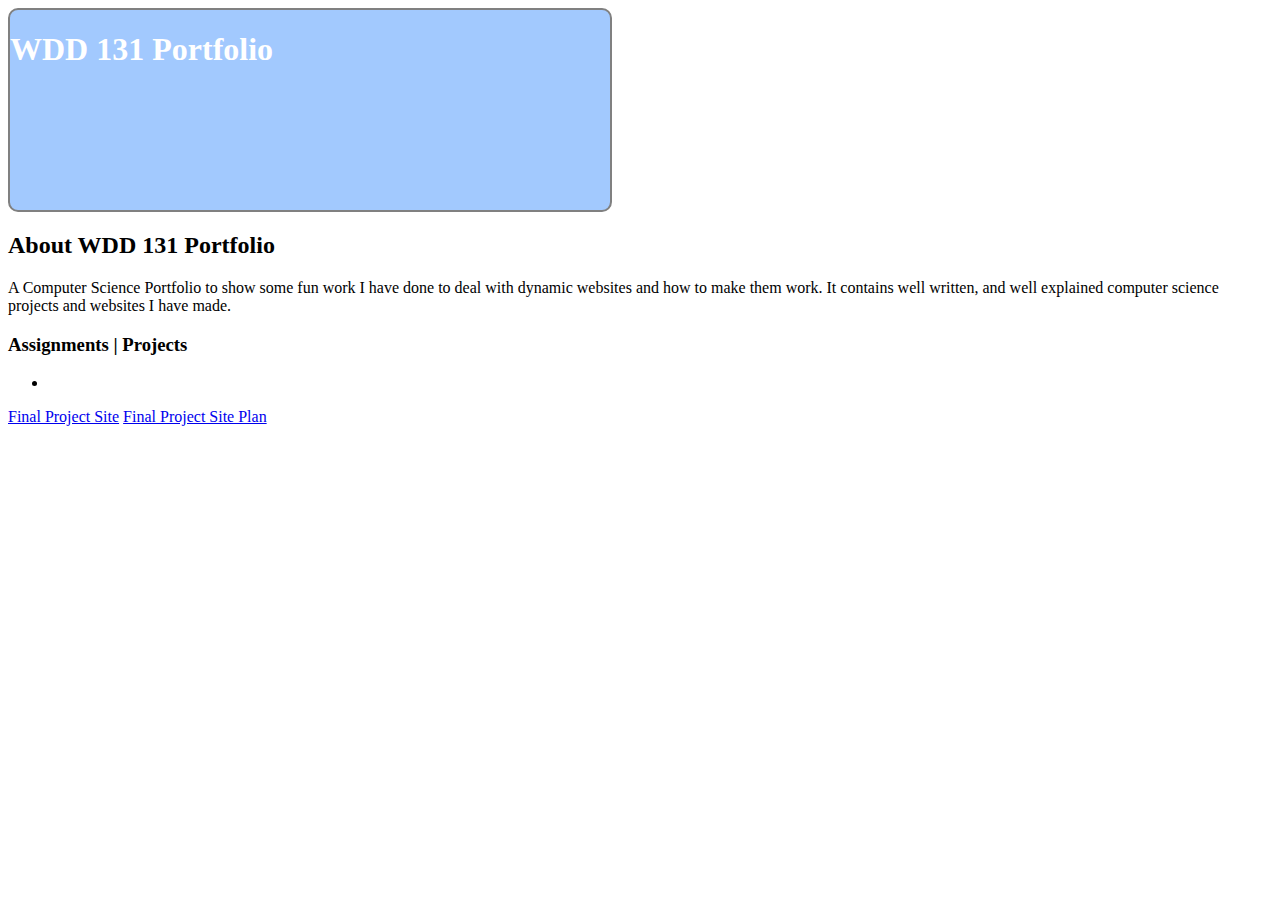
<file: index.html>
<!DOCTYPE html>
<html lang="en">
<head>
    <meta charset="UTF-8">
    <meta name="viewport" content="width=device-width, initial-scale=1.0">
    <title>Web Dynamics Portfolio</title>
    <style>
    .container {
        height: 200px;
        width: 600px;
        background-color: #a2c9fe;
        color: white;
        border-radius: 10px;
        border: 2px solid gray;
    }
    </style>
</head>
<body>
    <div class="container">
        <header>
            <h1>WDD 131 Portfolio</h1>
        </header>
    </div>

        <h2>About WDD 131 Portfolio</h2>
        <p>A Computer Science Portfolio to show some fun work I have done to deal with 
            dynamic websites and how to make them work. It contains well written,
            and well explained computer science projects and websites I have made.
        </p>
    <main>
        <h3>Assignments | Projects</h3>
        <ul>
            
            <li a=""></li>
        </ul>
        <p>    <a href="https://jarom-bradshaw.github.io/wdd-131-dynamic-web/final-project/">Final Project Site</a>
            <a href="https://jarom-bradshaw.github.io/wdd-131-dynamic-web/final-project/site-plan.html">Final Project Site Plan</a></p>
    </main>
</body>
</html>
</file>
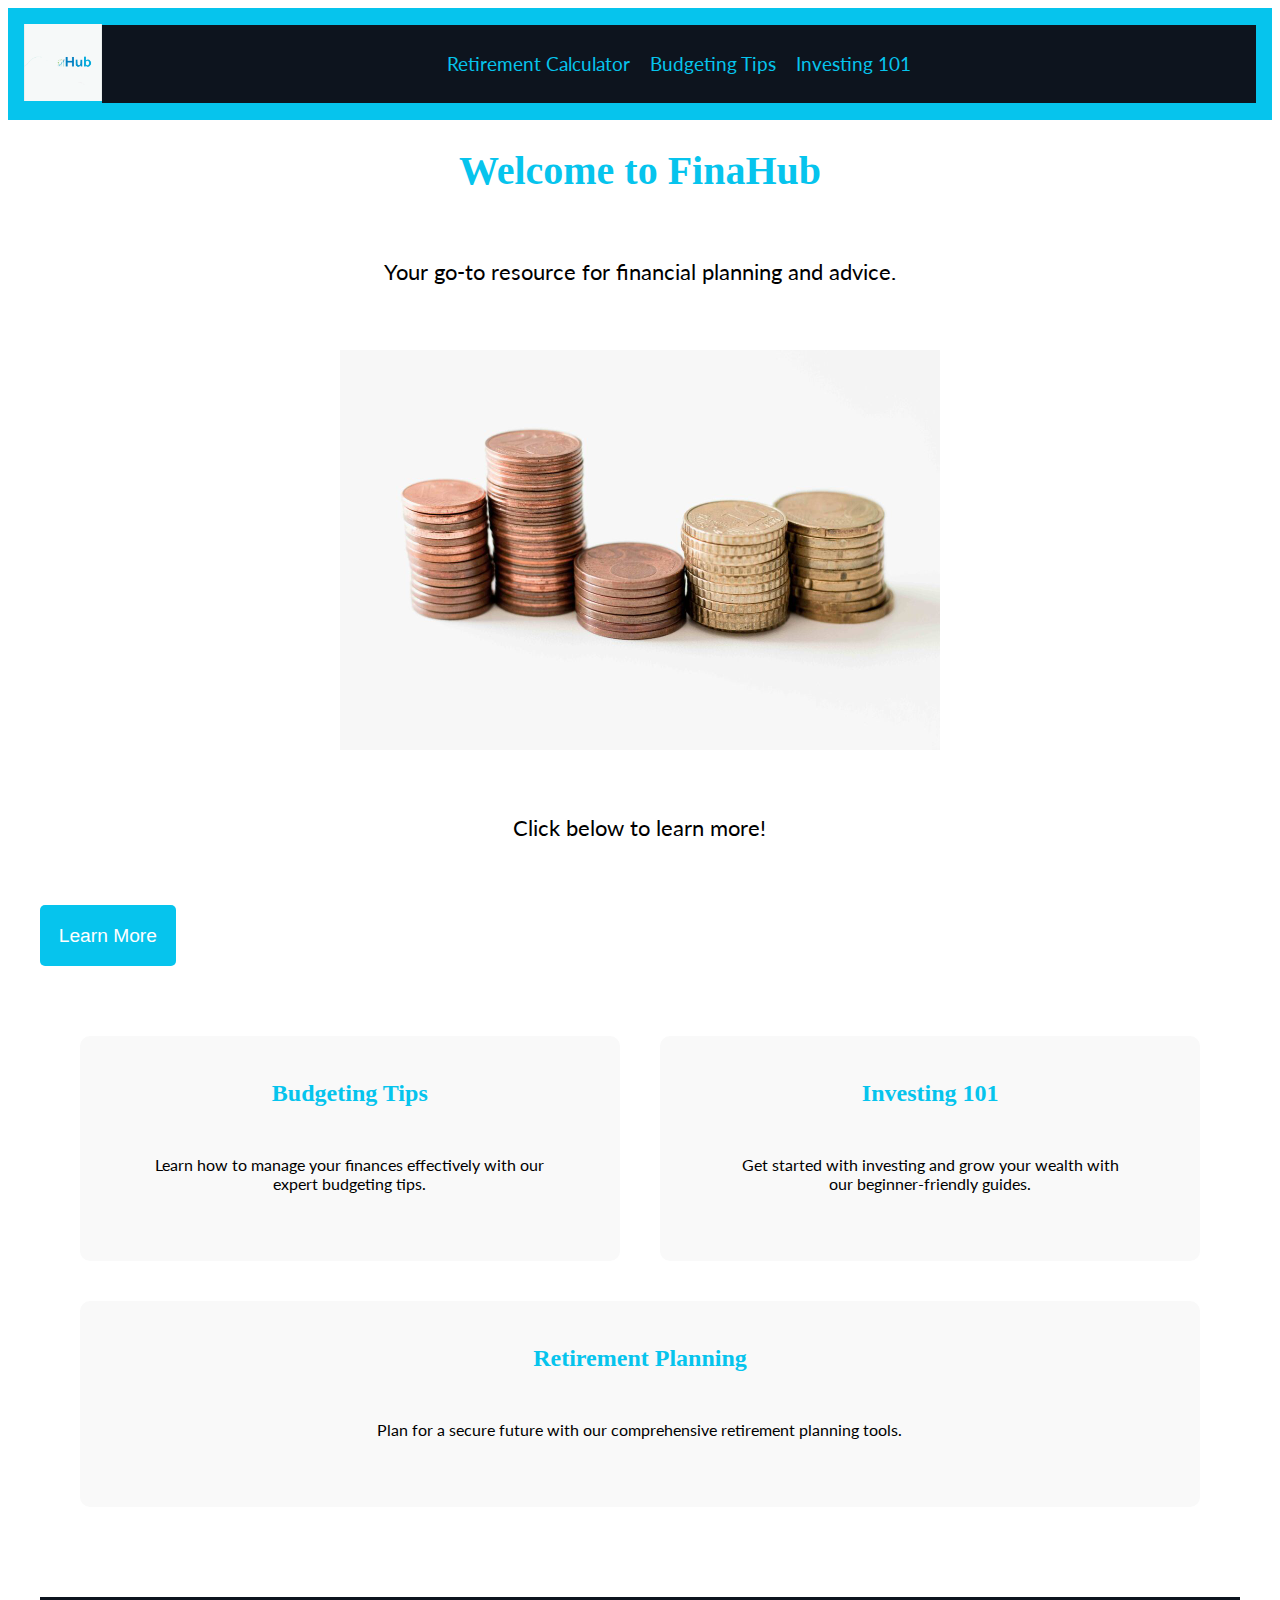
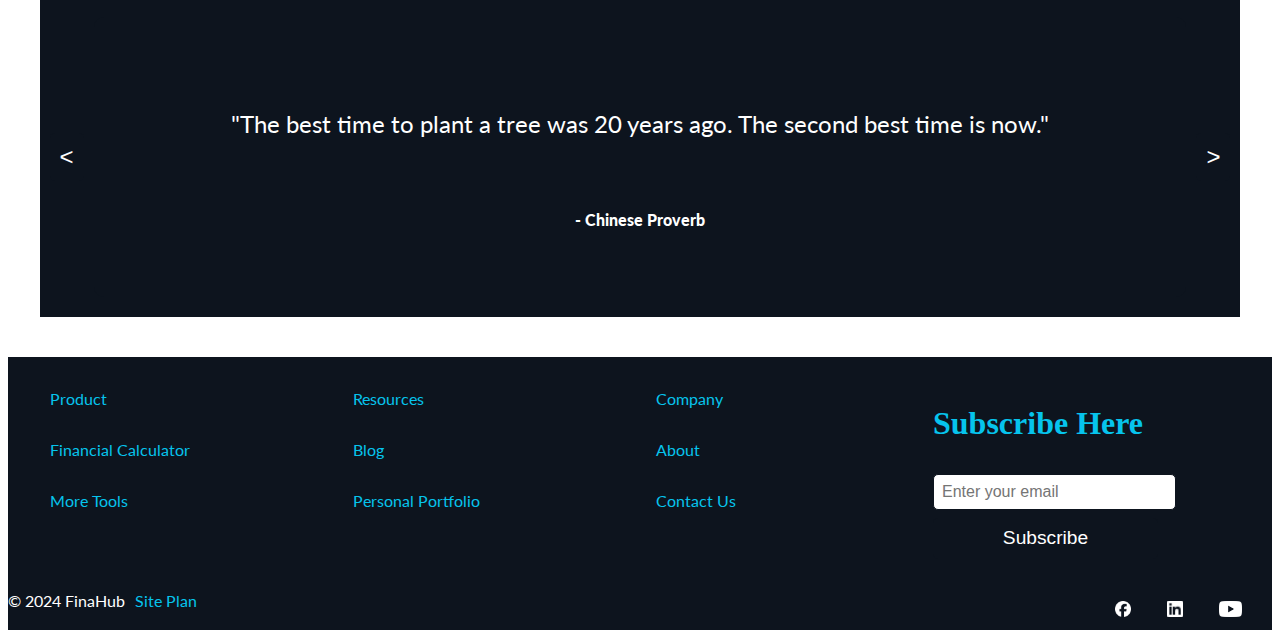
<file: final-project/index.html>
<!DOCTYPE html>
<html lang="en">

<head>
    <meta charset="UTF-8">
    <meta name="viewport" content="width=device-width, initial-scale=1.0">
    <title>FinaHub Home</title>
    <link rel="stylesheet" href="styles/style.css">
    <script src="main.js" defer></script>
</head>

<body>
    <header>
        <div class="header-img-container">
            <img src="images/fina-hub-logo-1.png" alt="Logo Image">
        </div>
        <nav>
            <a href="retirement-calculator.html">Retirement Calculator</a>
            <a href="budgeting-tips.html">Budgeting Tips</a>
            <a href="investing-101.html">Investing 101</a>
        </nav>
    </header>
    <main>
        <h1>Welcome to FinaHub</h1>
        <p>Your go-to resource for financial planning and advice.</p>
        <img src="images/pennys.jpg" alt="pennys">
        <p>Click below to learn more!</p>
        <button class="cta-button"><a href="#">Learn More</a></button>
        </div>
        <div class="features">
            <div class="feature">

                <h3><a href="budgeting-tips.html">Budgeting Tips</a></h3>
                <p>Learn how to manage your finances effectively with our expert budgeting tips.</p>
            </div>
            <div class="feature">
                <h3><a href="investing-101.html">Investing 101</a></h3>
                <p>Get started with investing and grow your wealth with our beginner-friendly guides.</p>
            </div>
            <div class="feature">
                <h3><a href="retirement-calculator.html">Retirement Planning</a></h3>
                <p>Plan for a secure future with our comprehensive retirement planning tools.</p>
            </div>
        </div>
        <div class="quote-section">
            <!-- <img src="images/fina-hub-logo-1.png" alt="Logo Image" class="quote-logo"> This looks really bad so I am changing it from the wireframe. -->
            <div class="quote-container">
                <button class="nav-button left-button">&lt;</button>
                <div class="quote-content">
                    <div class="quote active">
                        <p class="quote-text">"The best time to plant a tree was 20 years ago. The second best time
                            is
                            now."</p>
                        <p class="quote-author"><strong>- Chinese Proverb</strong></p>
                    </div>
                    <div class="quote">
                        <p class="quote-text">"An investment in knowledge pays the best interest."</p>
                        <p class="quote-author"><strong>- Benjamin Franklin</strong></p>
                    </div>
                    <div class="quote">
                        <p class="quote-text">"The stock market is filled with individuals who know the price of
                            everything, but the value of nothing."</p>
                        <p class="quote-author"><strong>- Philip Fisher</strong></p>
                    </div>
                    <div class="quote">
                        <p class="quote-text">"Do not save what is left after spending, but spend what is left after
                            saving."</p>
                        <p class="quote-author"><strong>- Warren Buffett</strong></p>
                    </div>
                    <div class="quote">
                        <p class="quote-text">"Wealth consists not in having great possessions, but in having few
                            wants."</p>
                        <p class="quote-author"><strong>- Epictetus</strong></p>
                    </div>
                </div>
                <button class="nav-button right-button">&gt;</button>
            </div>
        </div>
    </main>
    <!-- Note for improvement. Have a thank you message pop up after that. -->
    <footer>
        <div class="footer-top">
            <div class="footer-left">
                <div class="footer-row">
                    <div class="footer-column"><a href="#">Product</a></div>
                    <div class="footer-column"><a href="#">Resources</a></div>
                    <div class="footer-column"><a href="#">Company</a></div>
                </div>
                <div class="footer-row">
                    <div class="footer-column"><a href="#">Financial Calculator</a></div>
                    <div class="footer-column"><a href="#">Blog</a></div>
                    <div class="footer-column"><a href="#">About</a></div>
                </div>
                <div class="footer-row">
                    <div class="footer-column"><a href="#">More Tools</a></div>
                    <div class="footer-column"><a href="../index.html">Personal Portfolio</a></div>
                    <div class="footer-column"><a href="#">Contact Us</a></div>
                </div>
                <!-- <div class="footer-row">
                <div class="footer-left">© 2024 FinaHub<a href="site-plan.html">Site Plan</a></div>
            </div> -->
            </div>
            <div class="footer-right">
                <div class="subscribe-column">
                    <h3>Subscribe Here</h3>
                    <form id="subscribe-form">
                        <input type="email" id="email" name="email" placeholder="Enter your email" required>
                        <button type="submit">Subscribe</button>
                    </form>
                </div>
                <!-- <div class="footer-right">
                <div class="social-links">
                    <a href="#"><img src="images/facebook-logo-white.png" alt="facebook-img"></a>
                    <a href="https://www.linkedin.com/in/jarom-bradshaw/"><img src="images/ln-white-img.png"
                            alt="linkedIn-img"></a>
                    <a href="#"><img src="images/yt-icon-white-img.png" alt="youtube-img"></a>
                </div>
            </div> -->
            </div>
        </div>
        <div class="footer-bottom">
            <div class="footer-row">
                <div class="footer-left">© 2024 FinaHub<a href="site-plan.html">Site Plan</a></div>
            </div>
            <div class="footer-right">
                <div class="social-links">
                    <a href="#"><img src="images/facebook-logo-white.png" alt="facebook-img"></a>
                    <a href="https://www.linkedin.com/in/jarom-bradshaw/"><img src="images/ln-white-img.png"
                            alt="linkedIn-img"></a>
                    <a href="#"><img src="images/yt-icon-white-img.png" alt="youtube-img"></a>
                </div>
            </div>
        </div>
    </footer>
</body>

</html>
</file>
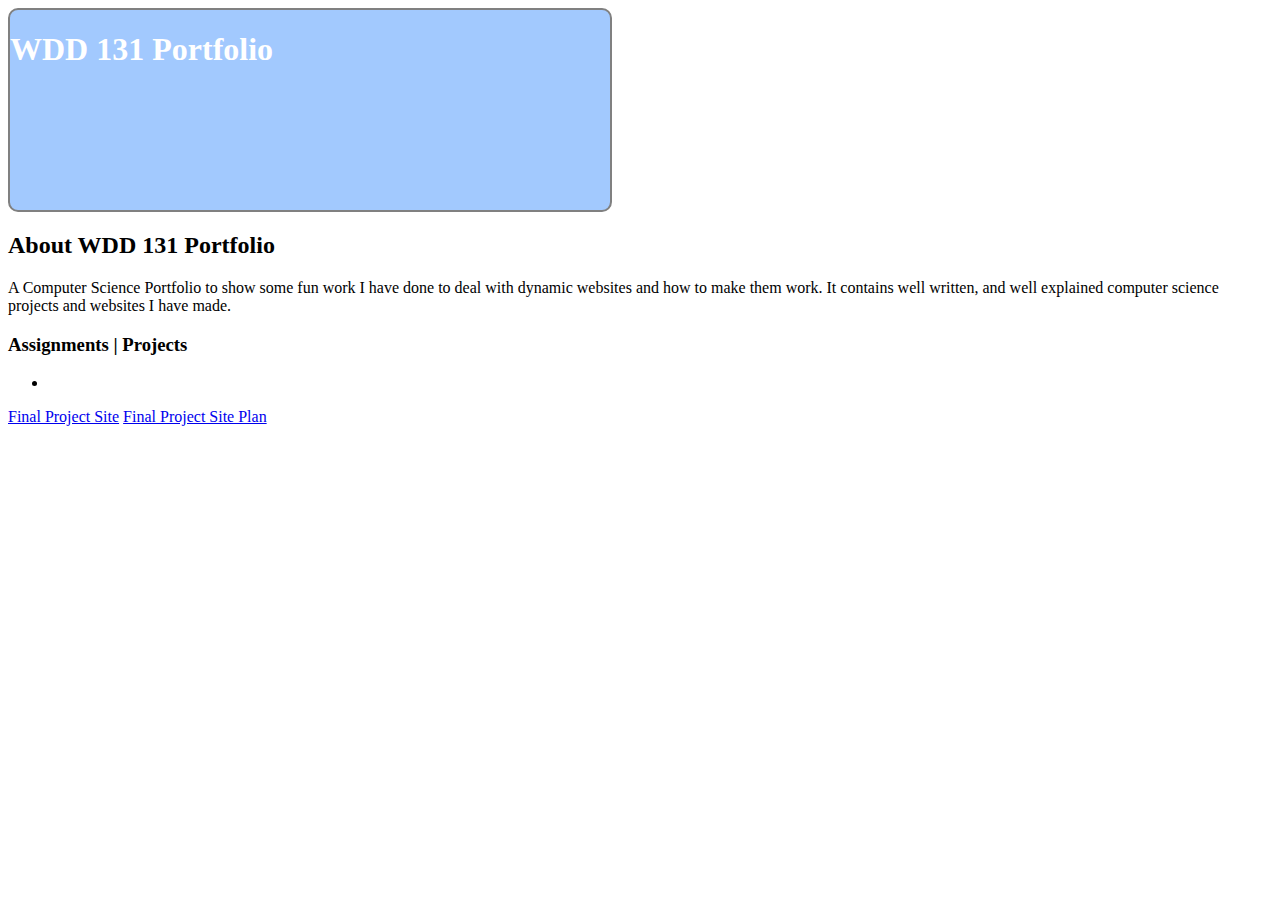
<file: wdd-131/index.html>
<!DOCTYPE html>
<html lang="en">
<head>
    <meta charset="UTF-8">
    <meta name="viewport" content="width=device-width, initial-scale=1.0">
    <title>Web Dynamics Portfolio</title>
    <style>
    .container {
        height: 200px;
        width: 600px;
        background-color: #a2c9fe;
        color: white;
        border-radius: 10px;
        border: 2px solid gray;
    }
    </style>
</head>
<body>
    <div class="container">
        <header>
            <h1>WDD 131 Portfolio</h1>
        </header>
    </div>

        <h2>About WDD 131 Portfolio</h2>
        <p>A Computer Science Portfolio to show some fun work I have done to deal with 
            dynamic websites and how to make them work. It contains well written,
            and well explained computer science projects and websites I have made.
        </p>
    <main>
        <h3>Assignments | Projects</h3>
        <ul>
            
            <li a=""></li>
        </ul>
        <p>    <a href="../final-project/index.html">Final Project Site</a>
            <a href="../final-project/site-plan.html">Final Project Site Plan</a></p>
    </main>
</body>
</html>
</file>
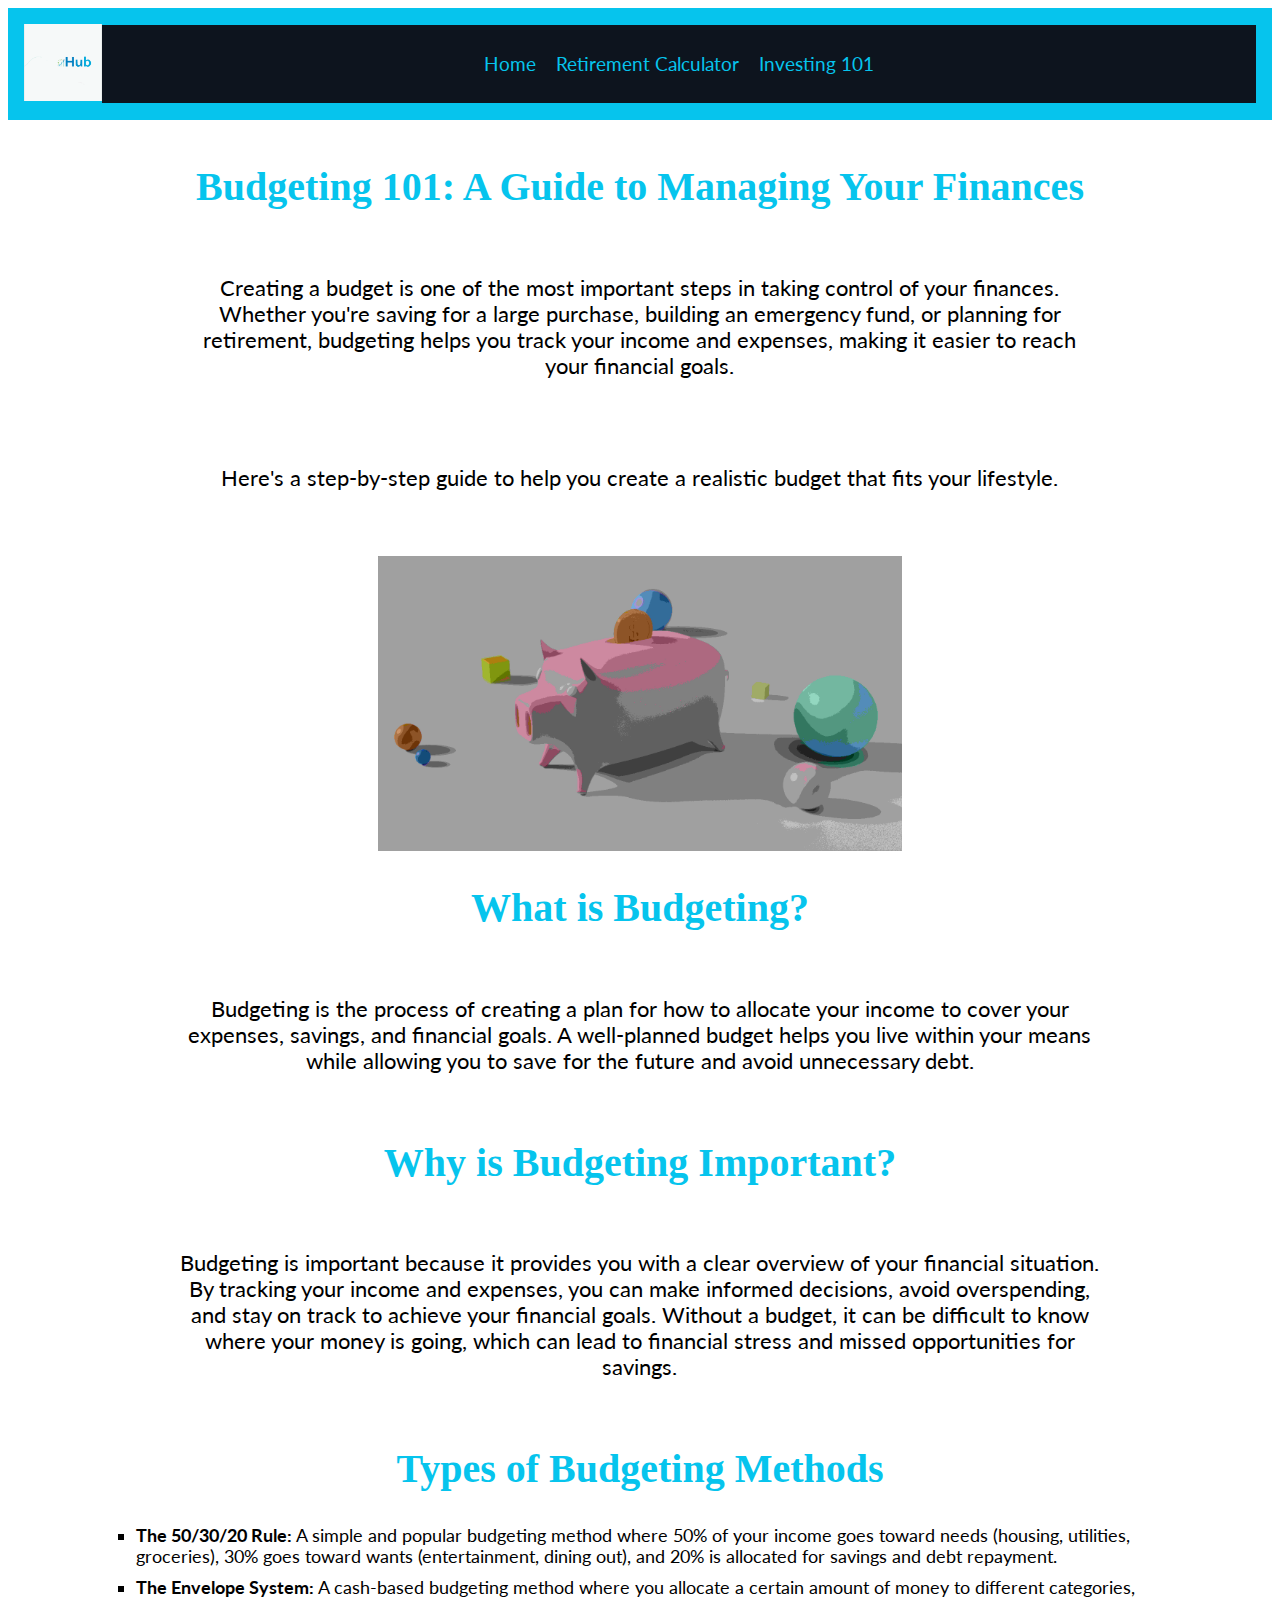
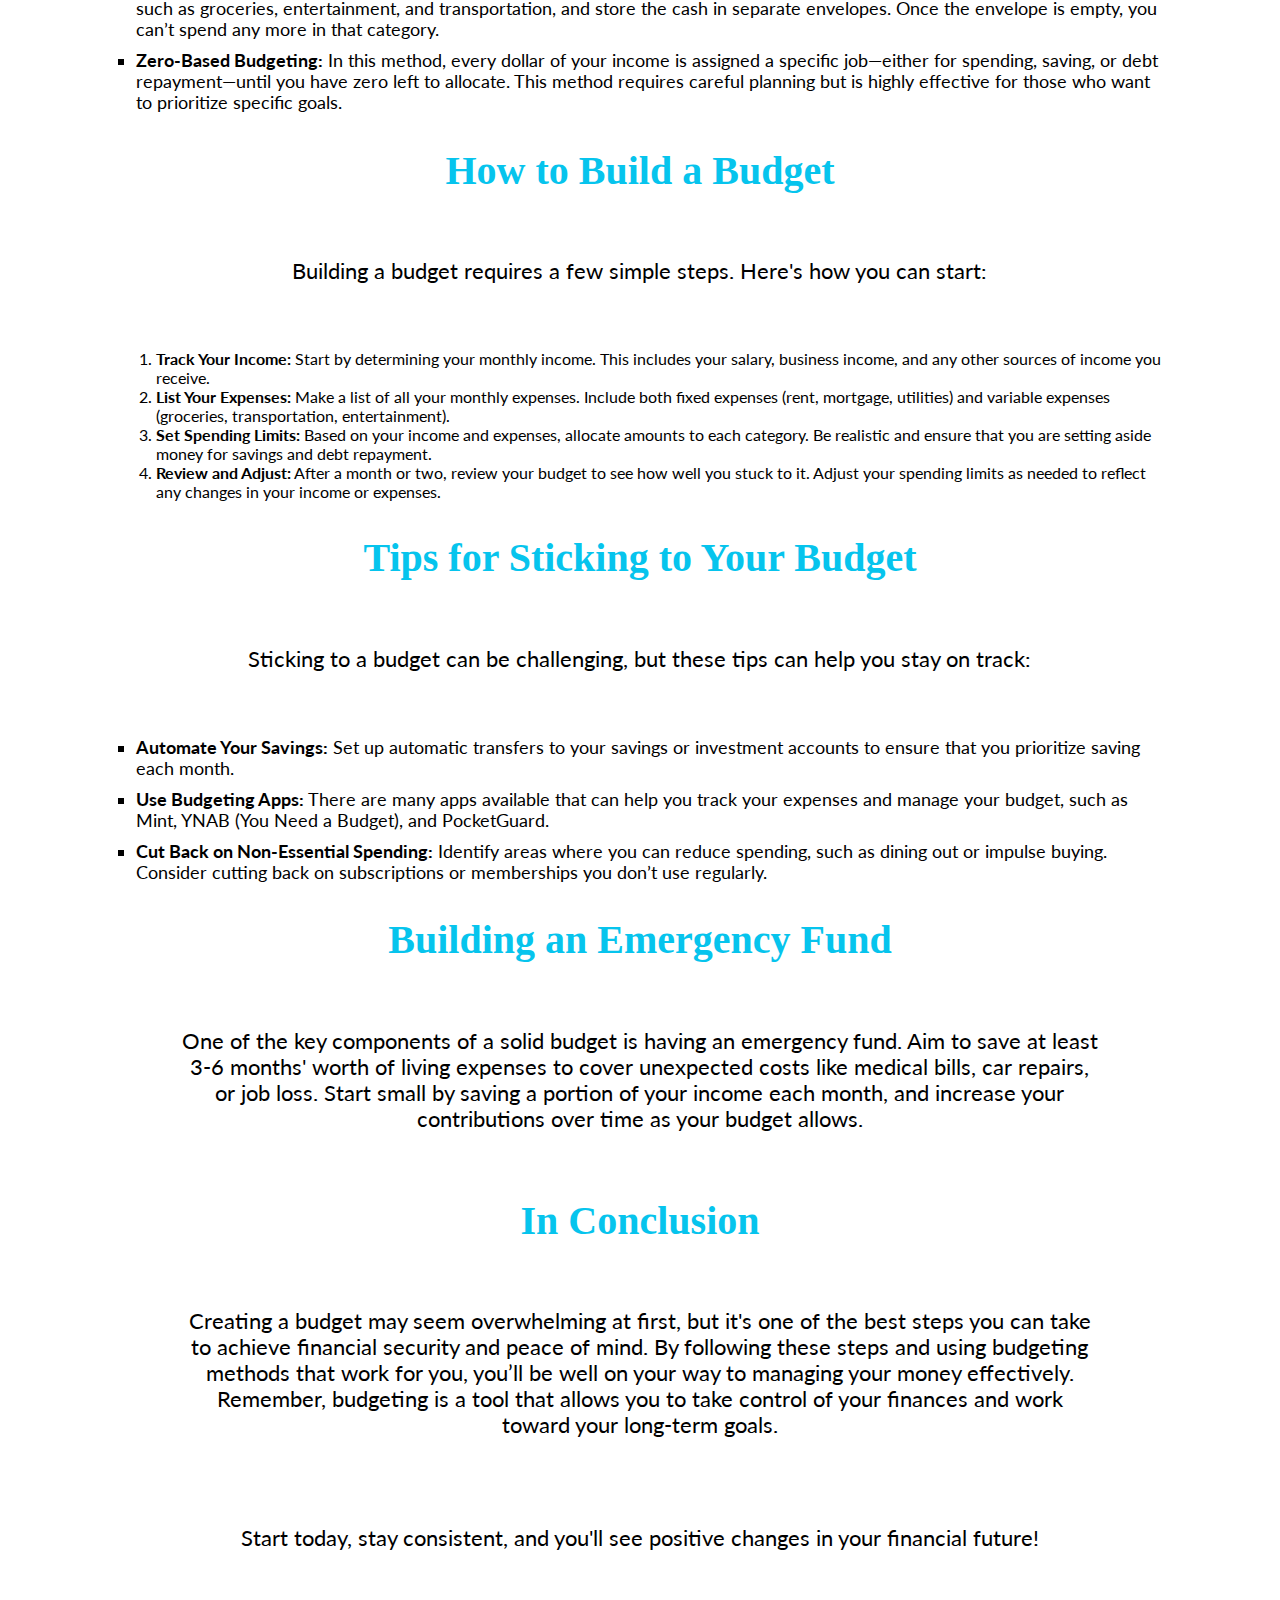
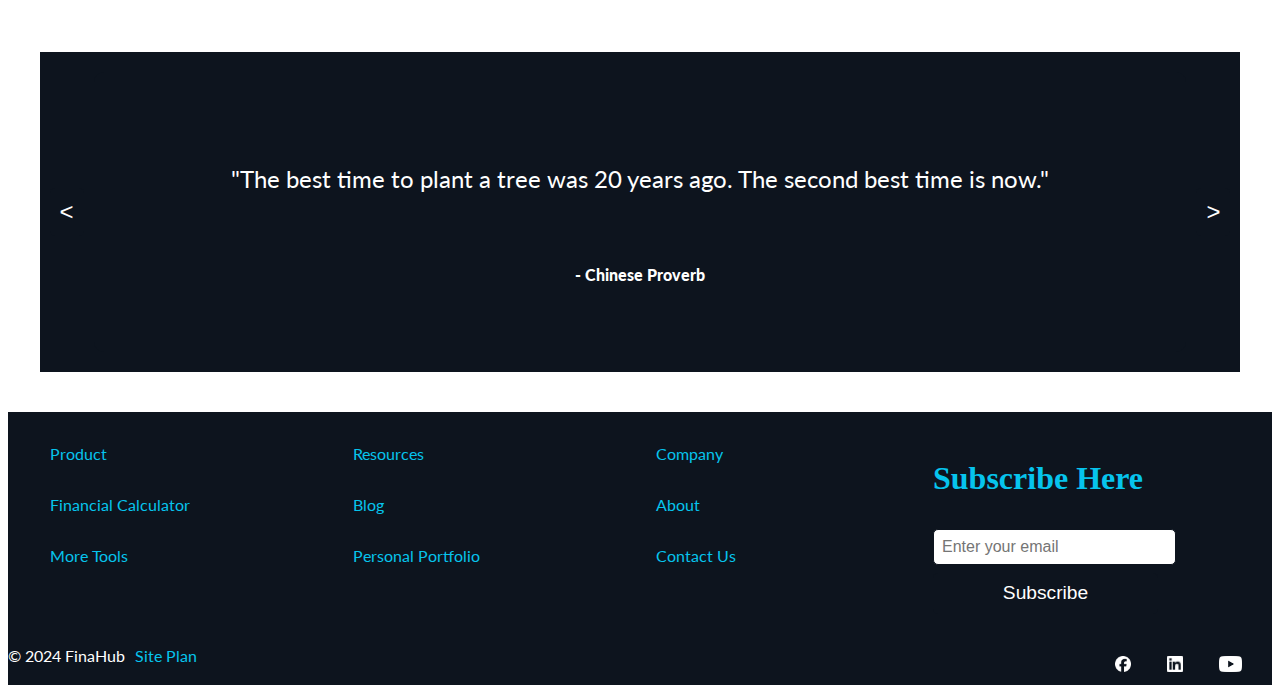
<file: final-project/budgeting-tips.html>
<!DOCTYPE html>
<html lang="en">

<head>
    <meta charset="UTF-8">
    <meta name="viewport" content="width=device-width, initial-scale=1.0">
    <title>Budgeting Tips</title>
    <link rel="stylesheet" href="styles/style.css">
    <script src="main.js" defer></script>
</head>

<body>
    <header>
        <div class="header-img-container">
            <img src="images/fina-hub-logo-1.png" alt="Logo Image">
        </div>
        <nav>
            <a href="index.html">Home</a>
            <a href="retirement-calculator.html">Retirement Calculator</a>
            <a href="investing-101.html">Investing 101</a>
        </nav>
    </header>
    <main>
        <div class="content-container">
            <h1>Budgeting 101: A Guide to Managing Your Finances</h1>

            <p>Creating a budget is one of the most important steps in taking control of your finances. Whether you're
                saving for a large purchase, building an emergency fund, or planning for retirement, budgeting helps you
                track your income and expenses, making it easier to reach your financial goals.</p>

            <p>Here's a step-by-step guide to help you create a realistic budget that fits your lifestyle.</p>

            <img src="images/budget-tips-img.jpg" alt="Piggy bank" class="content-image">

            <h2>What is Budgeting?</h2>

            <p>Budgeting is the process of creating a plan for how to allocate your income to cover your expenses,
                savings, and financial goals. A well-planned budget helps you live within your means while allowing you
                to save for the future and avoid unnecessary debt.</p>

            <h2>Why is Budgeting Important?</h2>

            <p>Budgeting is important because it provides you with a clear overview of your financial situation. By
                tracking your income and expenses, you can make informed decisions, avoid overspending, and stay on
                track to achieve your financial goals. Without a budget, it can be difficult to know where your money
                is going, which can lead to financial stress and missed opportunities for savings.</p>

            <h2>Types of Budgeting Methods</h2>

            <ul>
                <li><strong>The 50/30/20 Rule:</strong> A simple and popular budgeting method where 50% of your income
                    goes toward needs (housing, utilities, groceries), 30% goes toward wants (entertainment, dining
                    out), and 20% is allocated for savings and debt repayment.</li>
                <li><strong>The Envelope System:</strong> A cash-based budgeting method where you allocate a certain
                    amount of money to different categories, such as groceries, entertainment, and transportation, and
                    store the cash in separate envelopes. Once the envelope is empty, you can’t spend any more in that
                    category.</li>
                <li><strong>Zero-Based Budgeting:</strong> In this method, every dollar of your income is assigned a
                    specific job—either for spending, saving, or debt repayment—until you have zero left to allocate.
                    This method requires careful planning but is highly effective for those who want to prioritize
                    specific goals.</li>
            </ul>

            <h2>How to Build a Budget</h2>

            <p>Building a budget requires a few simple steps. Here's how you can start:</p>
            <ol>
                <li><strong>Track Your Income:</strong> Start by determining your monthly income. This includes your
                    salary, business income, and any other sources of income you receive.</li>
                <li><strong>List Your Expenses:</strong> Make a list of all your monthly expenses. Include both fixed
                    expenses (rent, mortgage, utilities) and variable expenses (groceries, transportation,
                    entertainment).</li>
                <li><strong>Set Spending Limits:</strong> Based on your income and expenses, allocate amounts to each
                    category. Be realistic and ensure that you are setting aside money for savings and debt repayment.
                </li>
                <li><strong>Review and Adjust:</strong> After a month or two, review your budget to see how well you
                    stuck to it. Adjust your spending limits as needed to reflect any changes in your income or
                    expenses.</li>
            </ol>

            <h2>Tips for Sticking to Your Budget</h2>

            <p>Sticking to a budget can be challenging, but these tips can help you stay on track:</p>
            <ul>
                <li><strong>Automate Your Savings:</strong> Set up automatic transfers to your savings or investment
                    accounts to ensure that you prioritize saving each month.</li>
                <li><strong>Use Budgeting Apps:</strong> There are many apps available that can help you track your
                    expenses and manage your budget, such as Mint, YNAB (You Need a Budget), and PocketGuard.</li>
                <li><strong>Cut Back on Non-Essential Spending:</strong> Identify areas where you can reduce spending,
                    such as dining out or impulse buying. Consider cutting back on subscriptions or memberships you
                    don’t use regularly.</li>
            </ul>

            <h2>Building an Emergency Fund</h2>

            <p>One of the key components of a solid budget is having an emergency fund. Aim to save at least 3-6 months'
                worth of living expenses to cover unexpected costs like medical bills, car repairs, or job loss. Start
                small by saving a portion of your income each month, and increase your contributions over time as your
                budget allows.</p>

            <h2>In Conclusion</h2>

            <p>Creating a budget may seem overwhelming at first, but it's one of the best steps you can take to achieve
                financial security and peace of mind. By following these steps and using budgeting methods that work for
                you, you’ll be well on your way to managing your money effectively. Remember, budgeting is a tool that
                allows you to take control of your finances and work toward your long-term goals.</p>

            <p>Start today, stay consistent, and you'll see positive changes in your financial future!</p>
        </div>
        <div class="quote-section">
            <!-- <img src="images/fina-hub-logo-1.png" alt="Logo Image" class="quote-logo"> This looks really bad so I am changing it from the wireframe. -->
            <div class="quote-container">
                <button class="nav-button left-button">&lt;</button>
                <div class="quote-content">
                    <div class="quote active">
                        <p class="quote-text">"The best time to plant a tree was 20 years ago. The second best time
                            is
                            now."</p>
                        <p class="quote-author"><strong>- Chinese Proverb</strong></p>
                    </div>
                    <div class="quote">
                        <p class="quote-text">"An investment in knowledge pays the best interest."</p>
                        <p class="quote-author"><strong>- Benjamin Franklin</strong></p>
                    </div>
                    <div class="quote">
                        <p class="quote-text">"The stock market is filled with individuals who know the price of
                            everything, but the value of nothing."</p>
                        <p class="quote-author"><strong>- Philip Fisher</strong></p>
                    </div>
                    <div class="quote">
                        <p class="quote-text">"Do not save what is left after spending, but spend what is left after
                            saving."</p>
                        <p class="quote-author"><strong>- Warren Buffett</strong></p>
                    </div>
                    <div class="quote">
                        <p class="quote-text">"Wealth consists not in having great possessions, but in having few
                            wants."</p>
                        <p class="quote-author"><strong>- Epictetus</strong></p>
                    </div>
                </div>
                <button class="nav-button right-button">&gt;</button>
            </div>
        </div>
    </main>
    <footer>
        <div class="footer-top">
            <div class="footer-left">
                <div class="footer-row">
                    <div class="footer-column"><a href="#">Product</a></div>
                    <div class="footer-column"><a href="#">Resources</a></div>
                    <div class="footer-column"><a href="#">Company</a></div>
                </div>
                <div class="footer-row">
                    <div class="footer-column"><a href="#">Financial Calculator</a></div>
                    <div class="footer-column"><a href="#">Blog</a></div>
                    <div class="footer-column"><a href="#">About</a></div>
                </div>
                <div class="footer-row">
                    <div class="footer-column"><a href="#">More Tools</a></div>
                    <div class="footer-column"><a href="../index.html">Personal Portfolio</a></div>
                    <div class="footer-column"><a href="#">Contact Us</a></div>
                </div>
                <!-- <div class="footer-row">
                <div class="footer-left">© 2024 FinaHub<a href="site-plan.html">Site Plan</a></div>
            </div> -->
            </div>
            <div class="footer-right">
                <div class="subscribe-column">
                    <h3>Subscribe Here</h3>
                    <form id="subscribe-form">
                        <input type="email" id="email" name="email" placeholder="Enter your email" required>
                        <button type="submit">Subscribe</button>
                    </form>
                </div>
                <!-- <div class="footer-right">
                <div class="social-links">
                    <a href="#"><img src="images/facebook-logo-white.png" alt="facebook-img"></a>
                    <a href="https://www.linkedin.com/in/jarom-bradshaw/"><img src="images/ln-white-img.png"
                            alt="linkedIn-img"></a>
                    <a href="#"><img src="images/yt-icon-white-img.png" alt="youtube-img"></a>
                </div>
            </div> -->
            </div>
        </div>
        <div class="footer-bottom">
            <div class="footer-row">
                <div class="footer-left">© 2024 FinaHub<a href="site-plan.html">Site Plan</a></div>
            </div>
            <div class="footer-right">
                <div class="social-links">
                    <a href="#"><img src="images/facebook-logo-white.png" alt="facebook-img"></a>
                    <a href="https://www.linkedin.com/in/jarom-bradshaw/"><img src="images/ln-white-img.png"
                            alt="linkedIn-img"></a>
                    <a href="#"><img src="images/yt-icon-white-img.png" alt="youtube-img"></a>
                </div>
            </div>
        </div>
    </footer>
</body>

</html>
</file>
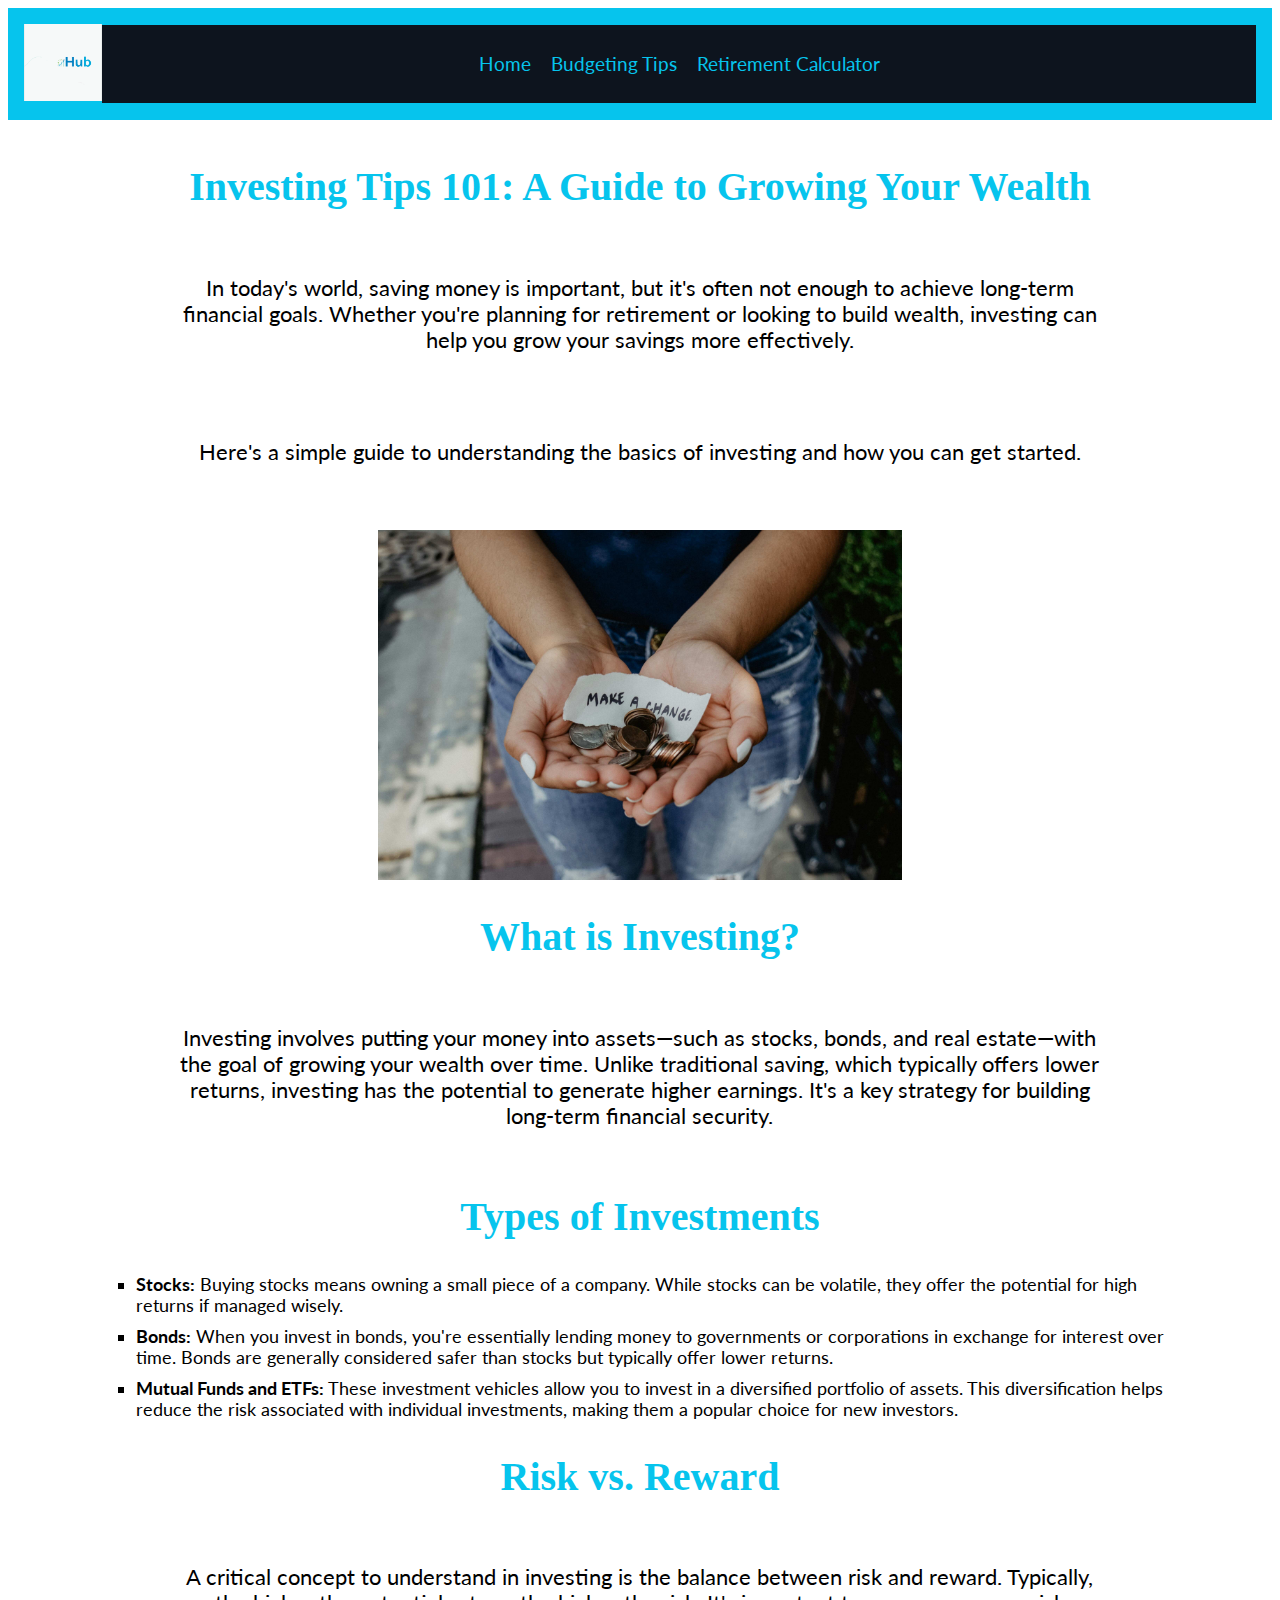
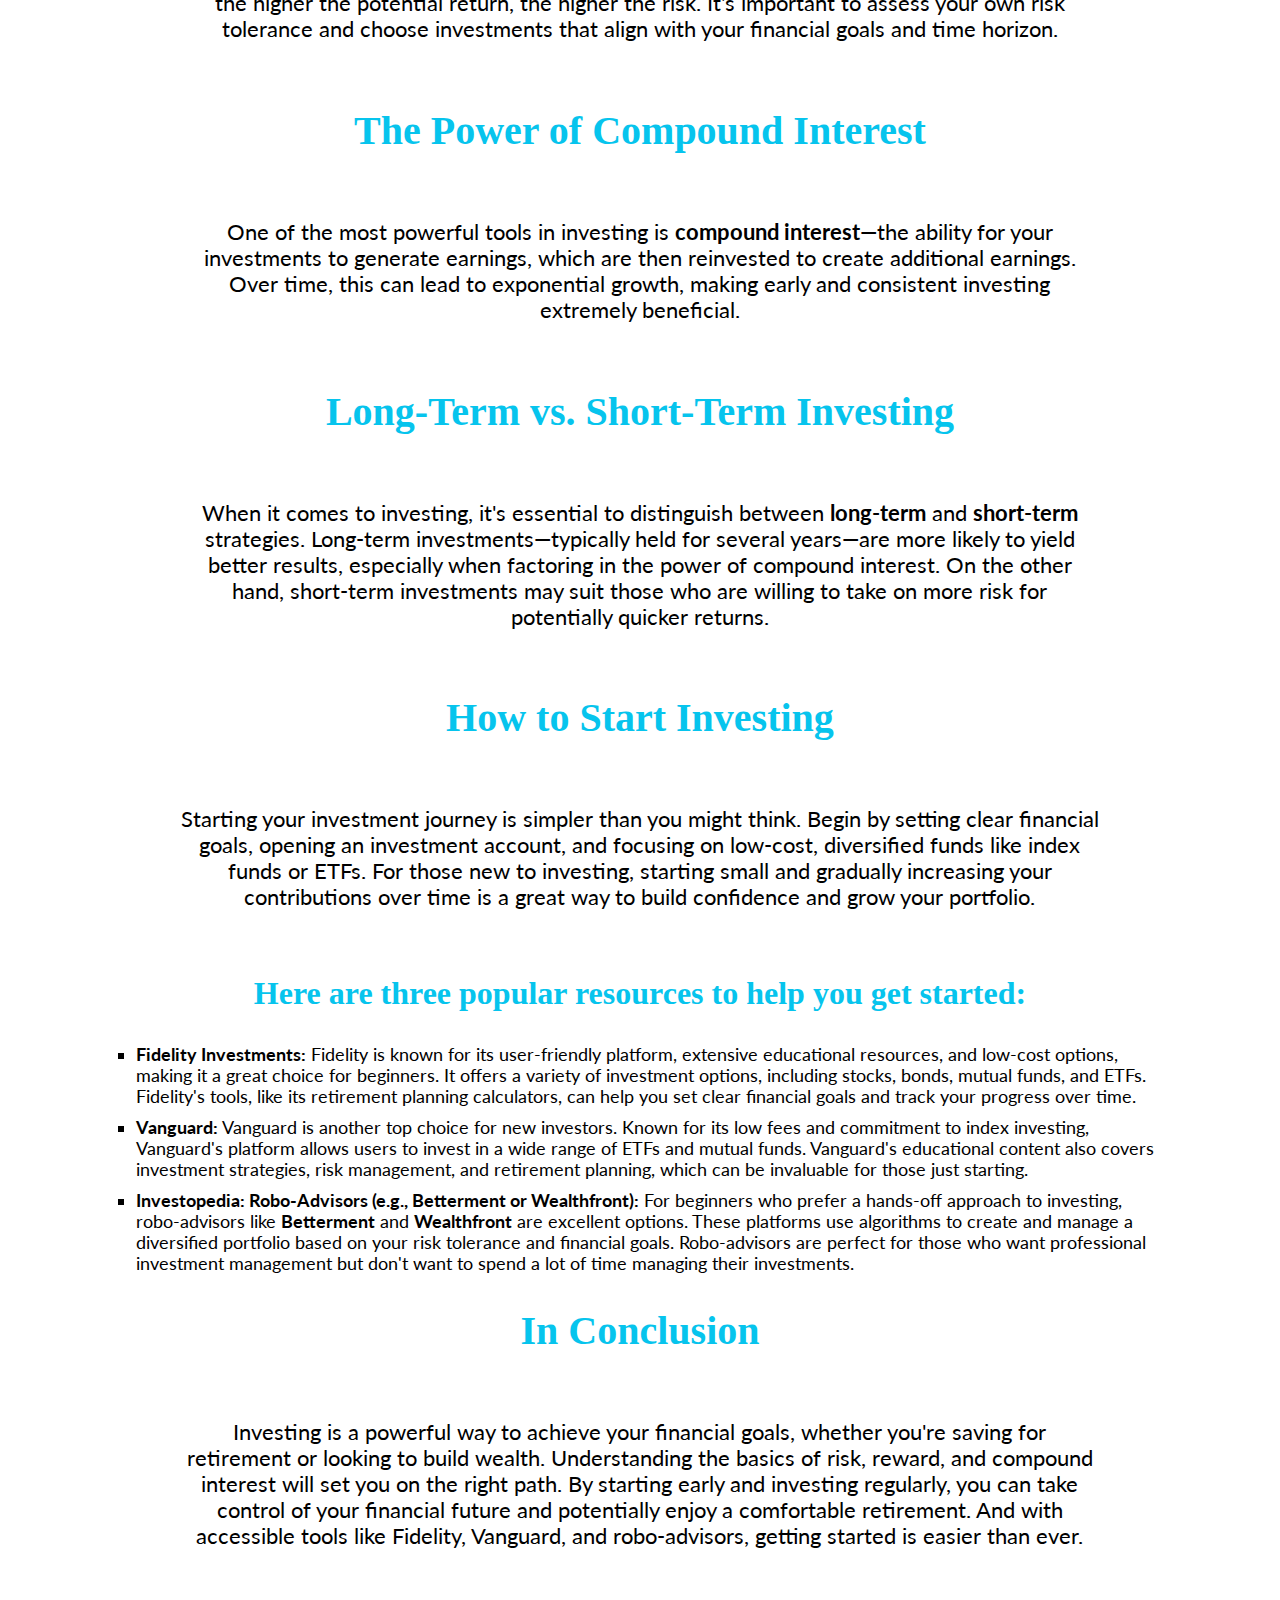
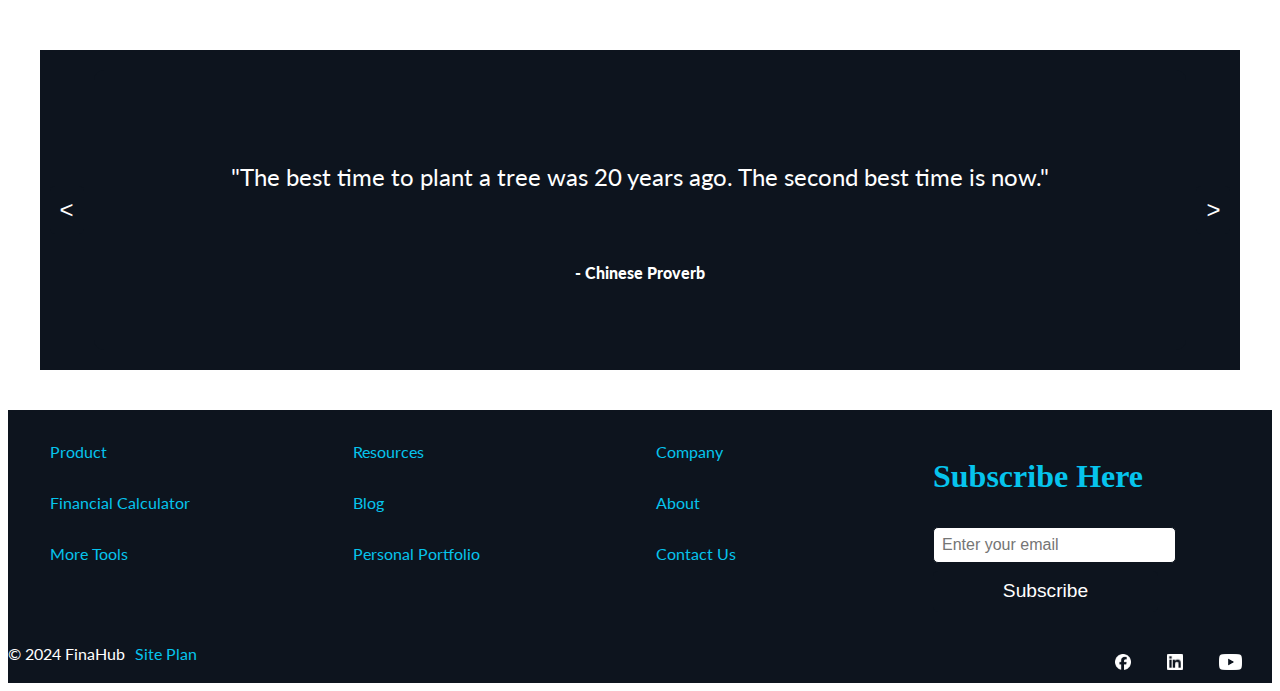
<file: final-project/investing-101.html>
<!DOCTYPE html>
<html lang="en">

<head>
    <meta charset="UTF-8">
    <meta name="viewport" content="width=device-width, initial-scale=1.0">
    <title>Investing 101</title>
    <link rel="stylesheet" href="styles/style.css">
    <script src="main.js" defer></script>
</head>

<body>
    <header>
        <div class="header-img-container">
            <img src="images/fina-hub-logo-1.png" alt="Logo Image">
        </div>
        <nav>
            <a href="index.html">Home</a>
            <a href="budgeting-tips.html">Budgeting Tips</a>
            <a href="retirement-calculator.html">Retirement Calculator</a>
        </nav>
    </header>
    <main>
        <div class="content-container">
            <h1>Investing Tips 101: A Guide to Growing Your Wealth</h1>

            <p>In today's world, saving money is important, but it's often not enough to achieve long-term financial
                goals. Whether you're planning for retirement or looking to build wealth, investing can help you grow
                your savings more effectively.</p>

            <p> Here's a simple guide to understanding the basics of investing and how
                you can get started.</p>

            <img src="images/make-a-change-resized.jpg" alt="Family talking together" class="content-image">

            <h2>What is Investing?</h2>

            <p>Investing involves putting your money into assets—such as stocks, bonds, and real estate—with the goal of
                growing your wealth over time. Unlike traditional saving, which typically offers lower returns,
                investing has the potential to generate higher earnings. It's a key strategy for building long-term
                financial security.</p>

            <h2>Types of Investments</h2>

            <ul>
                <li><strong>Stocks:</strong> Buying stocks means owning a small piece of a company. While stocks can be
                    volatile, they offer the potential for high returns if managed wisely.</li>
                <li><strong>Bonds:</strong> When you invest in bonds, you're essentially lending money to governments or
                    corporations in exchange for interest over time. Bonds are generally considered safer than stocks
                    but typically offer lower returns.</li>
                <li><strong>Mutual Funds and ETFs:</strong> These investment vehicles allow you to invest in a
                    diversified portfolio of assets. This diversification helps reduce the risk associated with
                    individual investments, making them a popular choice for new investors.</li>
            </ul>

            <h2>Risk vs. Reward</h2>

            <p>A critical concept to understand in investing is the balance between risk and reward. Typically, the
                higher the potential return, the higher the risk. It's important to assess your own risk tolerance and
                choose investments that align with your financial goals and time horizon.</p>

            <h2>The Power of Compound Interest</h2>

            <p>One of the most powerful tools in investing is <strong>compound interest</strong>—the ability for your
                investments to generate earnings, which are then reinvested to create additional earnings. Over time,
                this can lead to exponential growth, making early and consistent investing extremely beneficial.</p>

            <h2>Long-Term vs. Short-Term Investing</h2>

            <p>When it comes to investing, it's essential to distinguish between <strong>long-term</strong> and
                <strong>short-term</strong> strategies. Long-term investments—typically held for several years—are more
                likely to yield better results, especially when factoring in the power of compound interest. On the
                other hand, short-term investments may suit those who are willing to take on more risk for potentially
                quicker returns.
            </p>

            <h2>How to Start Investing</h2>

            <p>Starting your investment journey is simpler than you might think. Begin by setting clear financial goals,
                opening an investment account, and focusing on low-cost, diversified funds like index funds or ETFs. For
                those new to investing, starting small and gradually increasing your contributions over time is a great
                way to build confidence and grow your portfolio.</p>

            <h3>Here are three popular resources to help you get started:</h3>

            <ul>
                <link rel="stylesheet" href="">
                <li><strong><a href="https://www.fidelity.com/">Fidelity Investments:</a></strong> Fidelity is known for
                    its user-friendly platform, extensive educational resources, and low-cost options, making it a great
                    choice for beginners. It offers a variety of investment options, including stocks, bonds, mutual
                    funds, and ETFs. Fidelity's tools, like its retirement planning calculators, can help you set clear
                    financial goals and track your progress over time.</li>
                <li><strong><a href="https://investor.vanguard.com/">Vanguard:</a></strong> Vanguard is another top
                    choice for new investors. Known for its low fees and commitment to index investing, Vanguard's
                    platform allows users to invest in a wide range of ETFs and mutual funds. Vanguard's educational
                    content also covers investment strategies, risk management, and retirement planning, which can be
                    invaluable for those just starting.</li>
                <li><strong><a href="https://www.investopedia.com/terms/r/roboadvisor-roboadviser.asp">Investopedia:
                            Robo-Advisors</a> (e.g., Betterment or Wealthfront):</strong> For beginners who prefer a
                    hands-off approach to investing, robo-advisors like <strong>Betterment</strong> and
                    <strong>Wealthfront</strong> are excellent options. These platforms use algorithms to create and
                    manage a diversified portfolio based on your risk tolerance and financial goals. Robo-advisors are
                    perfect for those who want professional investment management but don't want to spend a lot of time
                    managing their investments.
                </li>
            </ul>

            <h2>In Conclusion</h2>

            <p>Investing is a powerful way to achieve your financial goals, whether you're saving for retirement or
                looking to build wealth. Understanding the basics of risk, reward, and compound interest will set you on
                the right path. By starting early and investing regularly, you can take control of your financial future
                and potentially enjoy a comfortable retirement. And with accessible tools like Fidelity, Vanguard, and
                robo-advisors, getting started is easier than ever.</p>
        </div>
        <div class="quote-section">
            <!-- <img src="images/fina-hub-logo-1.png" alt="Logo Image" class="quote-logo"> This looks really bad so I am changing it from the wireframe. -->
            <div class="quote-container">
                <button class="nav-button left-button">&lt;</button>
                <div class="quote-content">
                    <div class="quote active">
                        <p class="quote-text">"The best time to plant a tree was 20 years ago. The second best time
                            is
                            now."</p>
                        <p class="quote-author"><strong>- Chinese Proverb</strong></p>
                    </div>
                    <div class="quote">
                        <p class="quote-text">"An investment in knowledge pays the best interest."</p>
                        <p class="quote-author"><strong>- Benjamin Franklin</strong></p>
                    </div>
                    <div class="quote">
                        <p class="quote-text">"The stock market is filled with individuals who know the price of
                            everything, but the value of nothing."</p>
                        <p class="quote-author"><strong>- Philip Fisher</strong></p>
                    </div>
                    <div class="quote">
                        <p class="quote-text">"Do not save what is left after spending, but spend what is left after
                            saving."</p>
                        <p class="quote-author"><strong>- Warren Buffett</strong></p>
                    </div>
                    <div class="quote">
                        <p class="quote-text">"Wealth consists not in having great possessions, but in having few
                            wants."</p>
                        <p class="quote-author"><strong>- Epictetus</strong></p>
                    </div>
                </div>
                <button class="nav-button right-button">&gt;</button>
            </div>
        </div>
    </main>
    <footer>
        <div class="footer-top">
            <div class="footer-left">
                <div class="footer-row">
                    <div class="footer-column"><a href="#">Product</a></div>
                    <div class="footer-column"><a href="#">Resources</a></div>
                    <div class="footer-column"><a href="#">Company</a></div>
                </div>
                <div class="footer-row">
                    <div class="footer-column"><a href="#">Financial Calculator</a></div>
                    <div class="footer-column"><a href="#">Blog</a></div>
                    <div class="footer-column"><a href="#">About</a></div>
                </div>
                <div class="footer-row">
                    <div class="footer-column"><a href="#">More Tools</a></div>
                    <div class="footer-column"><a href="../index.html">Personal Portfolio</a></div>
                    <div class="footer-column"><a href="#">Contact Us</a></div>
                </div>
                <!-- <div class="footer-row">
                <div class="footer-left">© 2024 FinaHub<a href="site-plan.html">Site Plan</a></div>
            </div> -->
            </div>
            <div class="footer-right">
                <div class="subscribe-column">
                    <h3>Subscribe Here</h3>
                    <form id="subscribe-form">
                        <input type="email" id="email" name="email" placeholder="Enter your email" required>
                        <button type="submit">Subscribe</button>
                    </form>
                </div>
                <!-- <div class="footer-right">
                <div class="social-links">
                    <a href="#"><img src="images/facebook-logo-white.png" alt="facebook-img"></a>
                    <a href="https://www.linkedin.com/in/jarom-bradshaw/"><img src="images/ln-white-img.png"
                            alt="linkedIn-img"></a>
                    <a href="#"><img src="images/yt-icon-white-img.png" alt="youtube-img"></a>
                </div>
            </div> -->
            </div>
        </div>
        <div class="footer-bottom">
            <div class="footer-row">
                <div class="footer-left">© 2024 FinaHub<a href="site-plan.html">Site Plan</a></div>
            </div>
            <div class="footer-right">
                <div class="social-links">
                    <a href="#"><img src="images/facebook-logo-white.png" alt="facebook-img"></a>
                    <a href="https://www.linkedin.com/in/jarom-bradshaw/"><img src="images/ln-white-img.png"
                            alt="linkedIn-img"></a>
                    <a href="#"><img src="images/yt-icon-white-img.png" alt="youtube-img"></a>
                </div>
            </div>
        </div>
    </footer>
</body>

</html>
</file>
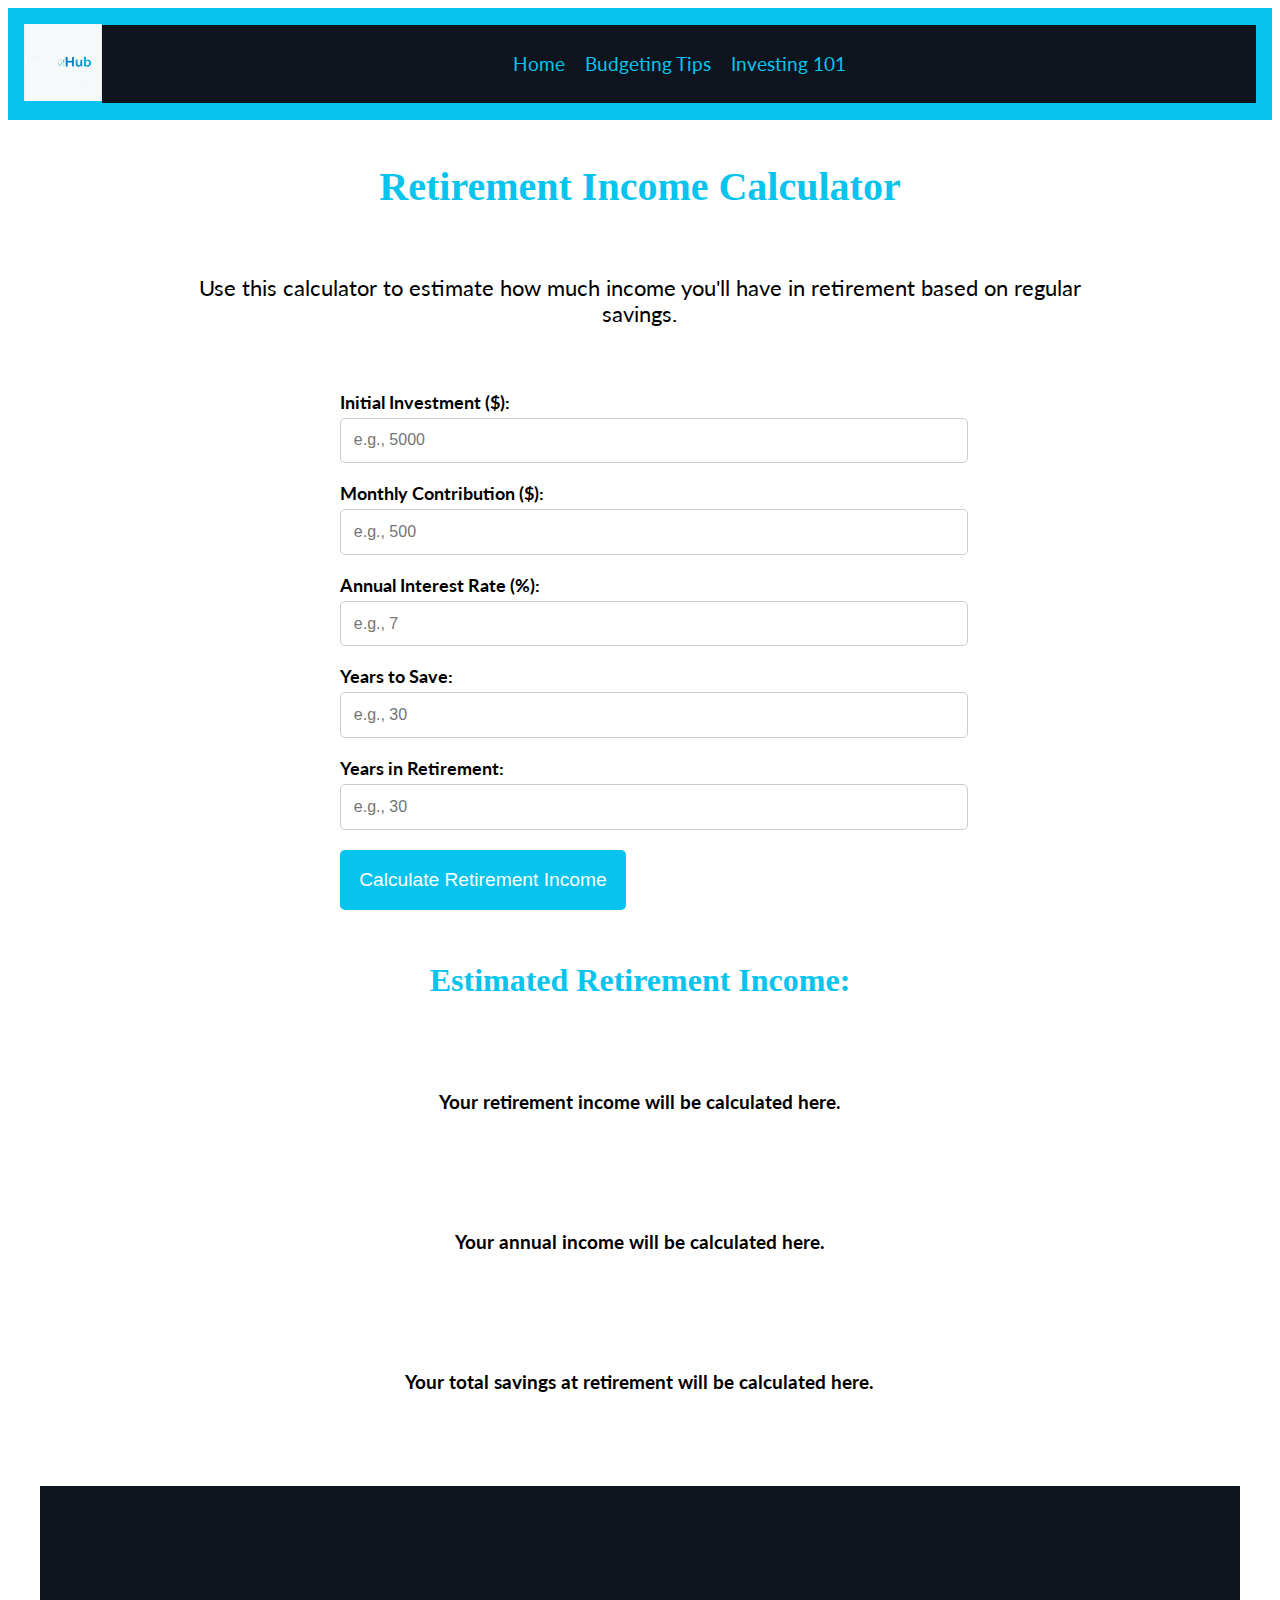
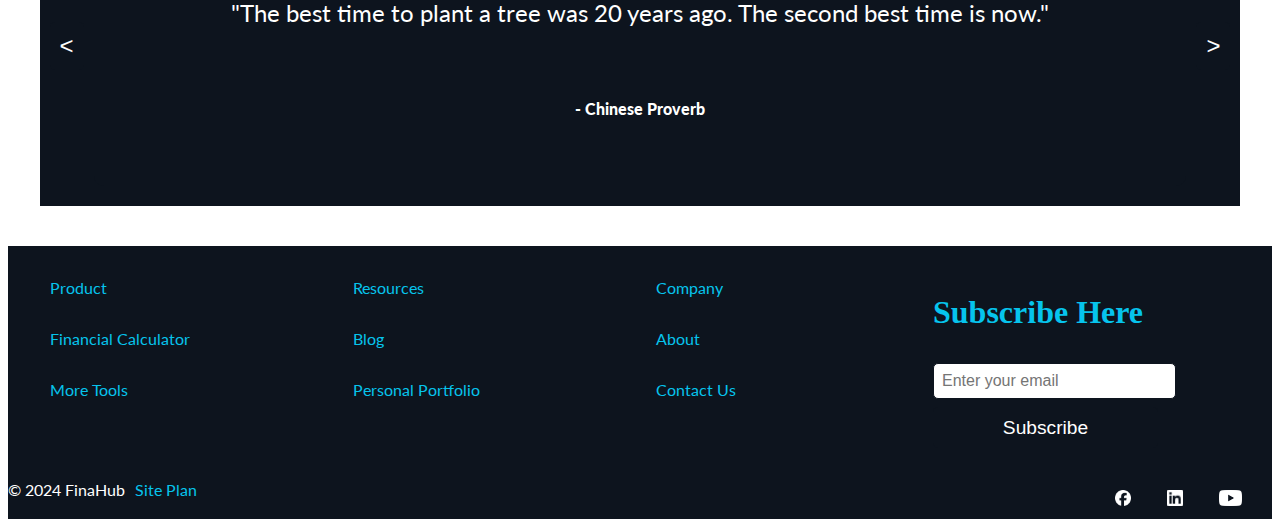
<file: final-project/retirement-calculator.html>
<!DOCTYPE html>
<html lang="en">

<head>
    <meta charset="UTF-8">
    <meta name="viewport" content="width=device-width, initial-scale=1.0">
    <title>Retirement Calculator</title>
    <link rel="stylesheet" href="styles/style.css">
    <script src="main.js" defer></script>
</head>

<body>
    <header>
        <div class="header-img-container">
            <img src="images/fina-hub-logo-1.png" alt="Logo Image">
        </div>
        <nav>
            <a href="index.html">Home</a>
            <a href="budgeting-tips.html">Budgeting Tips</a>
            <a href="investing-101.html">Investing 101</a>
        </nav>
    </header>
    <main>
        <div class="content-container">
            <h1>Retirement Income Calculator</h1>
            <p>Use this calculator to estimate how much income you'll have in retirement based on regular savings.</p>

            <div class="calculator">
                <div class="form-group">
                    <label for="initialInvestment">Initial Investment ($):</label>
                    <input type="number" id="initialInvestment" placeholder="e.g., 5000" required>
                </div>

                <div class="form-group">
                    <label for="monthlyContribution">Monthly Contribution ($):</label>
                    <input type="number" id="monthlyContribution" placeholder="e.g., 500" required>
                </div>

                <div class="form-group">
                    <label for="annualRate">Annual Interest Rate (%):</label>
                    <input type="number" id="annualRate" placeholder="e.g., 7" required>
                </div>

                <div class="form-group">
                    <label for="yearsToSave">Years to Save:</label>
                    <input type="number" id="yearsToSave" placeholder="e.g., 30" required>
                </div>

                <div class="form-group">
                    <label for="retirementYears">Years in Retirement:</label>
                    <input type="number" id="retirementYears" placeholder="e.g., 30" required>
                </div>

                <div class="form-submit">
                    <button onclick="calculateRetirement()">Calculate Retirement Income</button>
                </div>

                <h3>Estimated Retirement Income:</h3>
                <p class="retirementIncome" id="monthlyIncome">Your retirement income will be calculated here.</p>
                <p class="retirementIncome" id="annualIncome">Your annual income will be calculated here.</p>
                <p class="retirementIncome" id="totalSavings">Your total savings at retirement will be calculated here.
                </p>
            </div>
        </div>
        <div class="quote-section">
            <!-- <img src="images/fina-hub-logo-1.png" alt="Logo Image" class="quote-logo"> This looks really bad so I am changing it from the wireframe. -->
            <div class="quote-container">
                <button class="nav-button left-button">&lt;</button>
                <div class="quote-content">
                    <div class="quote active">
                        <p class="quote-text">"The best time to plant a tree was 20 years ago. The second best time
                            is
                            now."</p>
                        <p class="quote-author"><strong>- Chinese Proverb</strong></p>
                    </div>
                    <div class="quote">
                        <p class="quote-text">"An investment in knowledge pays the best interest."</p>
                        <p class="quote-author"><strong>- Benjamin Franklin</strong></p>
                    </div>
                    <div class="quote">
                        <p class="quote-text">"The stock market is filled with individuals who know the price of
                            everything, but the value of nothing."</p>
                        <p class="quote-author"><strong>- Philip Fisher</strong></p>
                    </div>
                    <div class="quote">
                        <p class="quote-text">"Do not save what is left after spending, but spend what is left after
                            saving."</p>
                        <p class="quote-author"><strong>- Warren Buffett</strong></p>
                    </div>
                    <div class="quote">
                        <p class="quote-text">"Wealth consists not in having great possessions, but in having few
                            wants."</p>
                        <p class="quote-author"><strong>- Epictetus</strong></p>
                    </div>
                </div>
                <button class="nav-button right-button">&gt;</button>
            </div>
        </div>
    </main>
    <footer>
        <div class="footer-top">
            <div class="footer-left">
                <div class="footer-row">
                    <div class="footer-column"><a href="#">Product</a></div>
                    <div class="footer-column"><a href="#">Resources</a></div>
                    <div class="footer-column"><a href="#">Company</a></div>
                </div>
                <div class="footer-row">
                    <div class="footer-column"><a href="#">Financial Calculator</a></div>
                    <div class="footer-column"><a href="#">Blog</a></div>
                    <div class="footer-column"><a href="#">About</a></div>
                </div>
                <div class="footer-row">
                    <div class="footer-column"><a href="#">More Tools</a></div>
                    <div class="footer-column"><a href="../index.html">Personal Portfolio</a></div>
                    <div class="footer-column"><a href="#">Contact Us</a></div>
                </div>
                <!-- <div class="footer-row">
                <div class="footer-left">© 2024 FinaHub<a href="site-plan.html">Site Plan</a></div>
            </div> -->
            </div>
            <div class="footer-right">
                <div class="subscribe-column">
                    <h3>Subscribe Here</h3>
                    <form id="subscribe-form">
                        <input type="email" id="email" name="email" placeholder="Enter your email" required>
                        <button type="submit">Subscribe</button>
                    </form>
                </div>
                <!-- <div class="footer-right">
                <div class="social-links">
                    <a href="#"><img src="images/facebook-logo-white.png" alt="facebook-img"></a>
                    <a href="https://www.linkedin.com/in/jarom-bradshaw/"><img src="images/ln-white-img.png"
                            alt="linkedIn-img"></a>
                    <a href="#"><img src="images/yt-icon-white-img.png" alt="youtube-img"></a>
                </div>
            </div> -->
            </div>
        </div>
        <div class="footer-bottom">
            <div class="footer-row">
                <div class="footer-left">© 2024 FinaHub<a href="site-plan.html">Site Plan</a></div>
            </div>
            <div class="footer-right">
                <div class="social-links">
                    <a href="#"><img src="images/facebook-logo-white.png" alt="facebook-img"></a>
                    <a href="https://www.linkedin.com/in/jarom-bradshaw/"><img src="images/ln-white-img.png"
                            alt="linkedIn-img"></a>
                    <a href="#"><img src="images/yt-icon-white-img.png" alt="youtube-img"></a>
                </div>
            </div>
        </div>
    </footer>
</body>

</html>
</file>
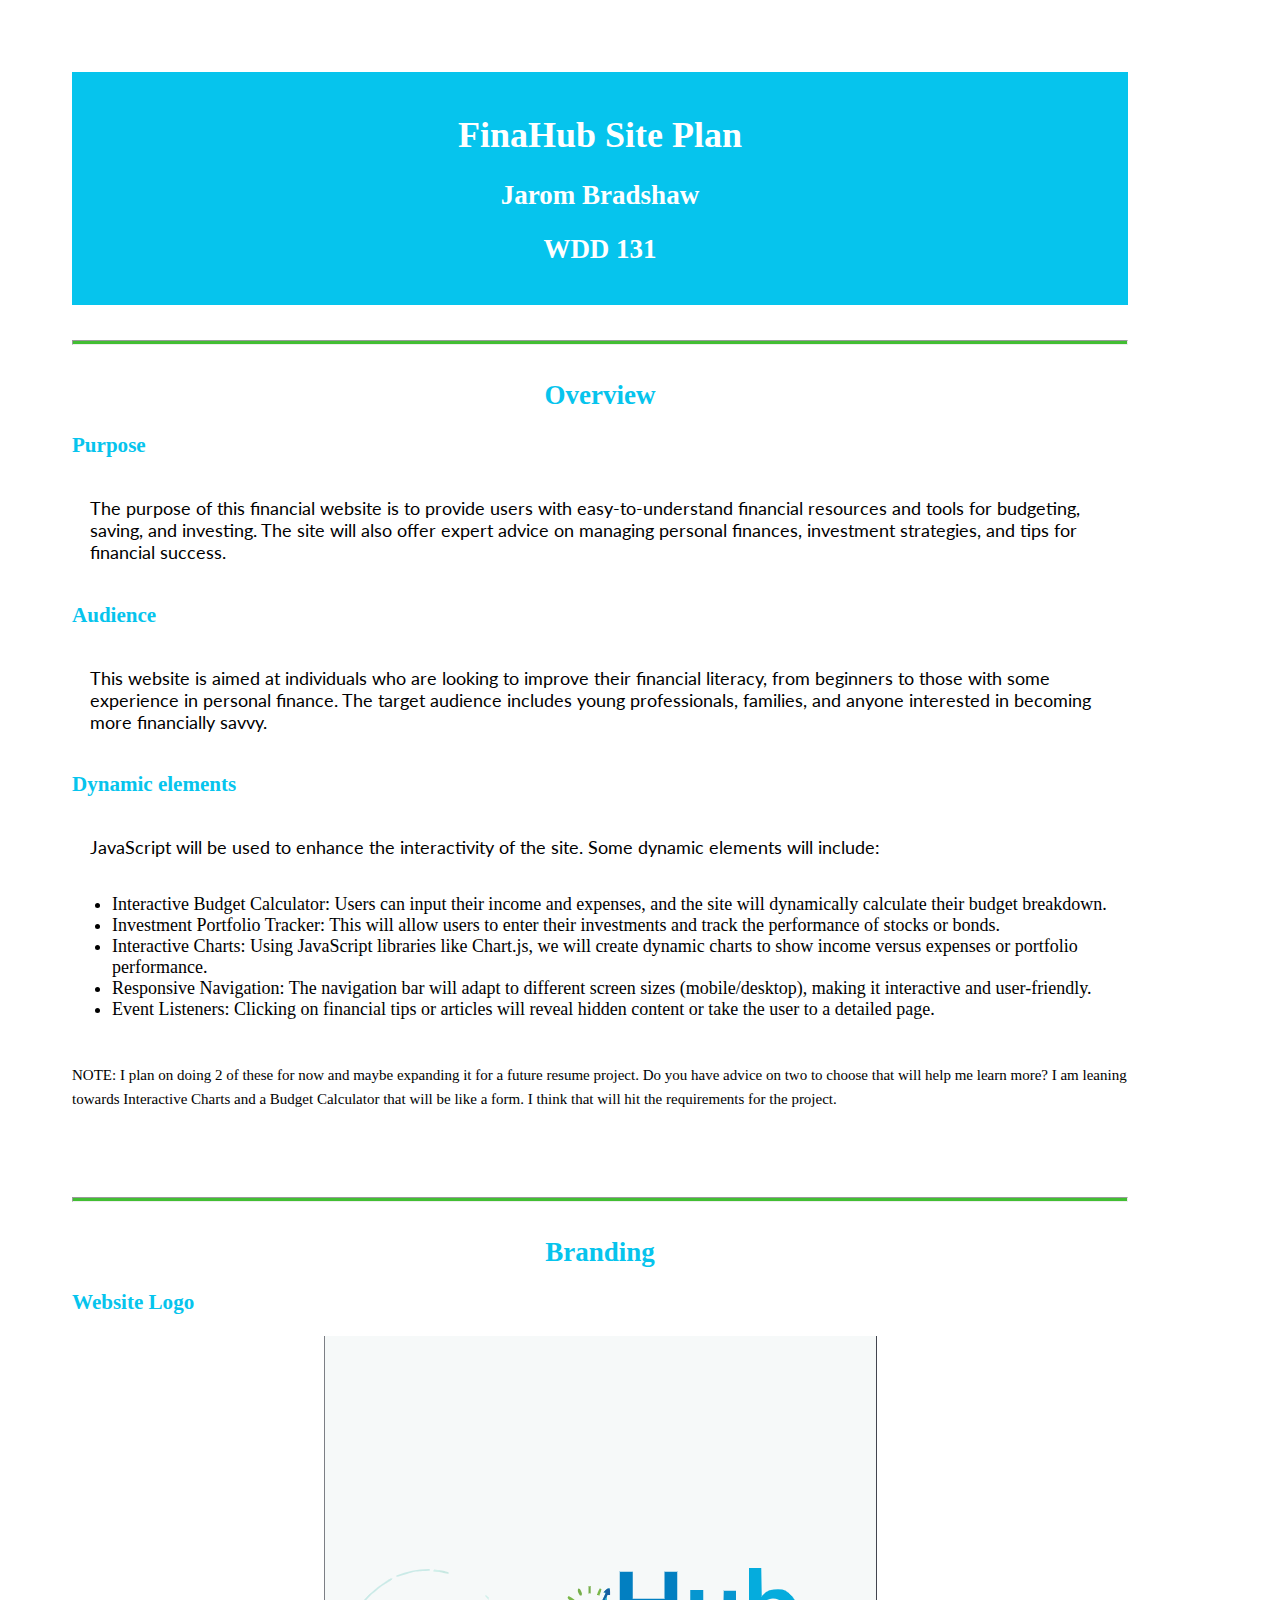
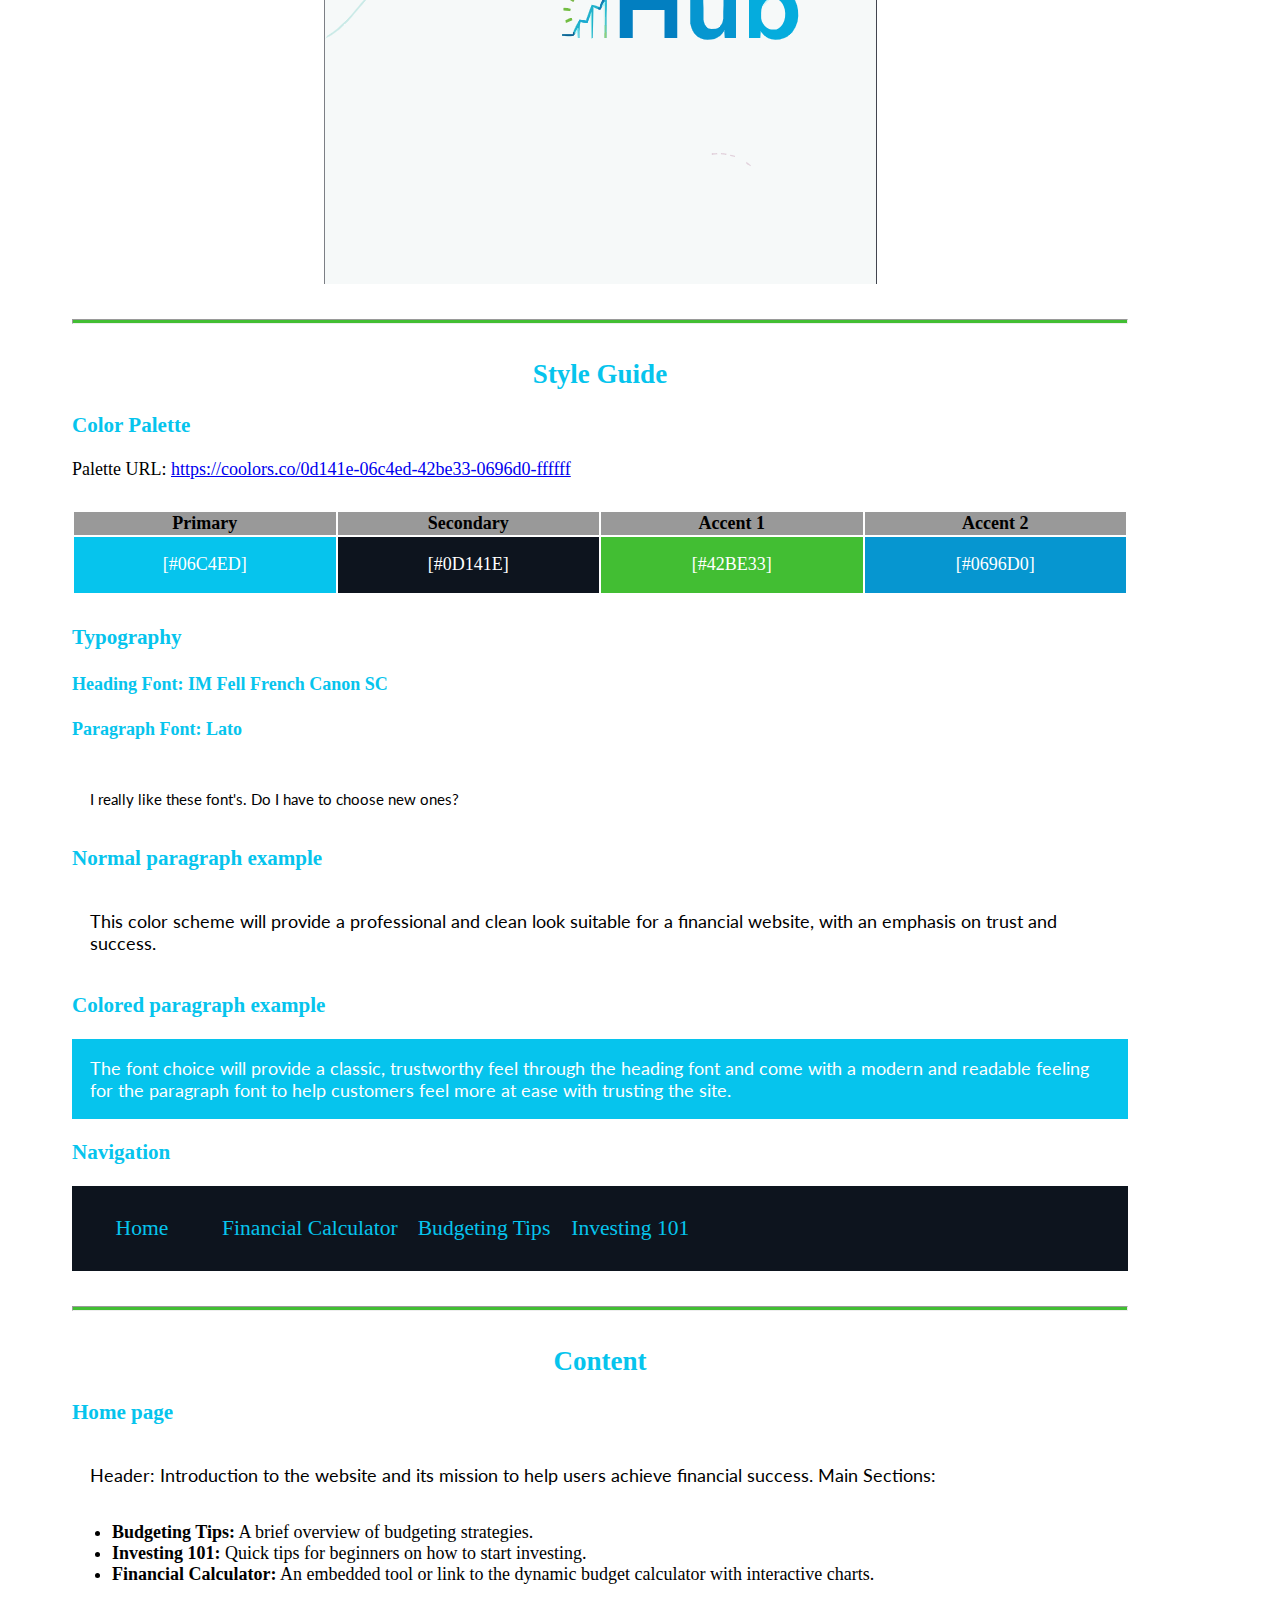
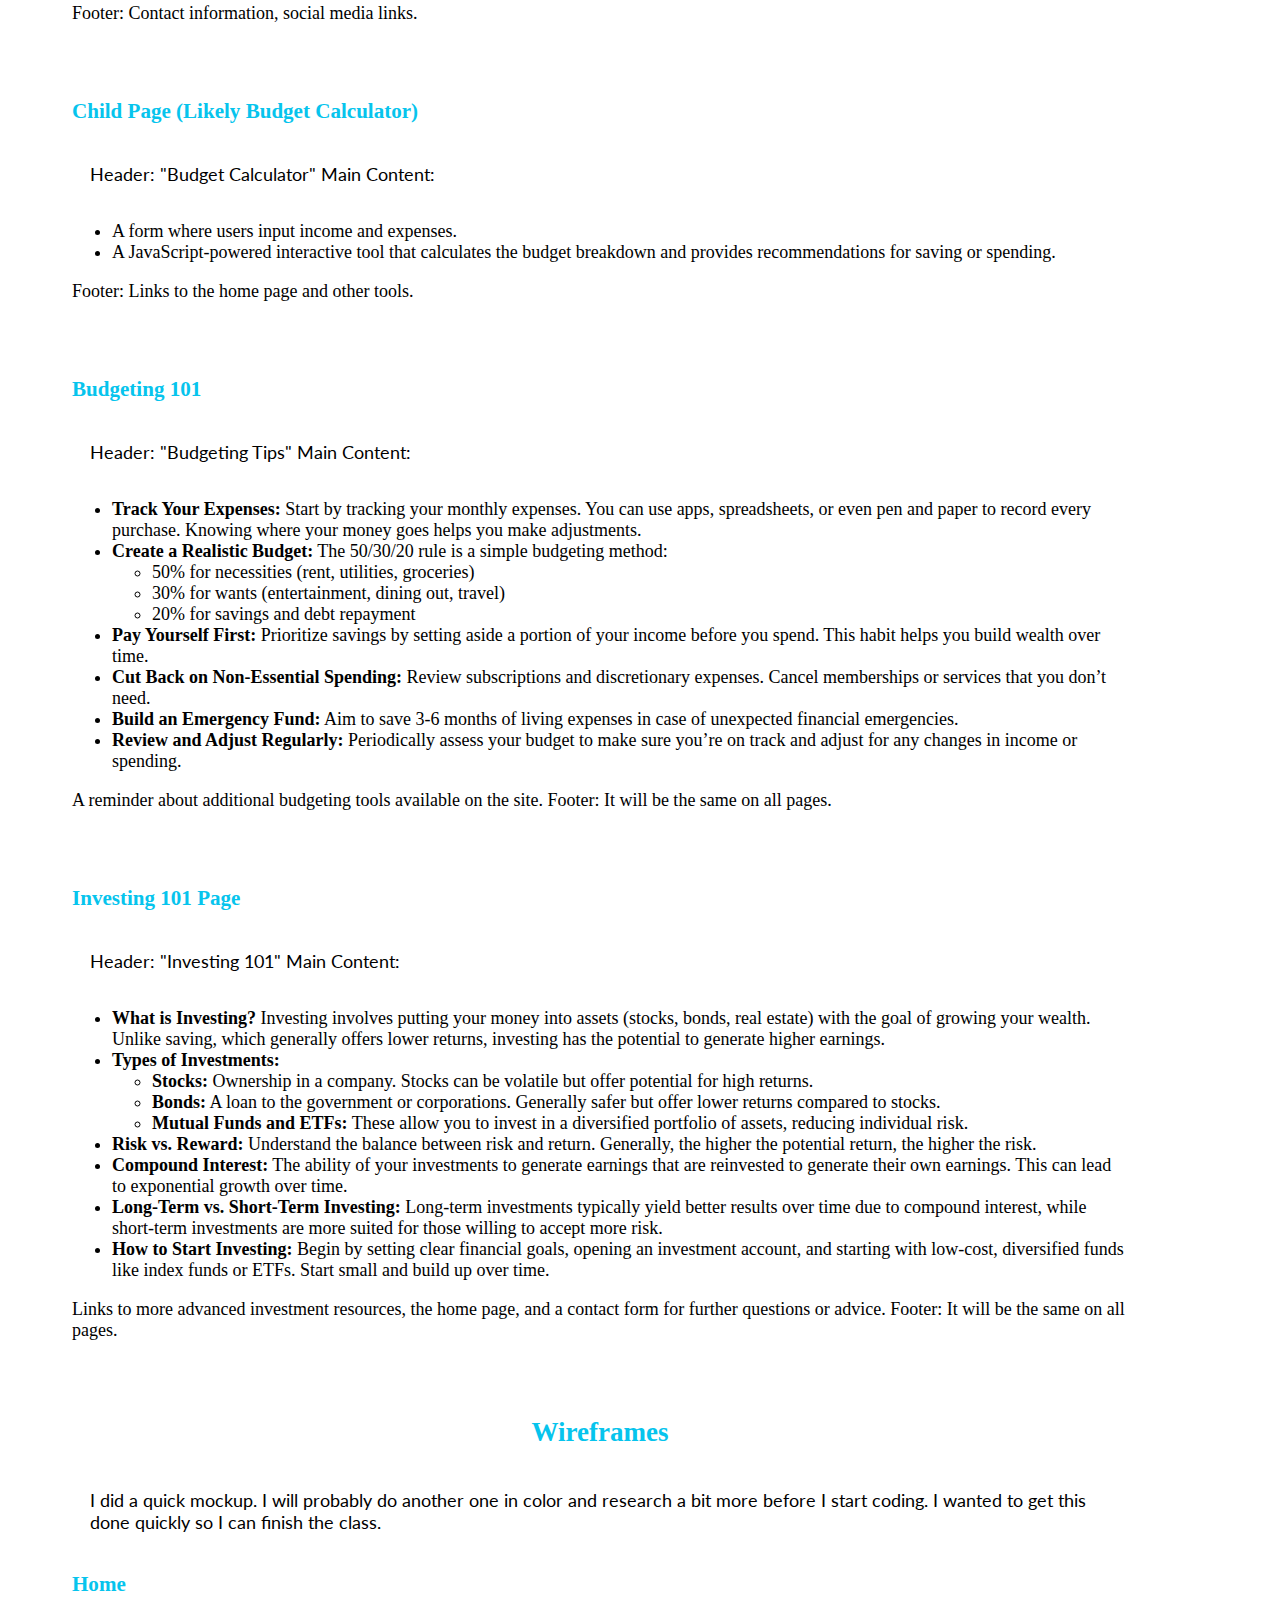
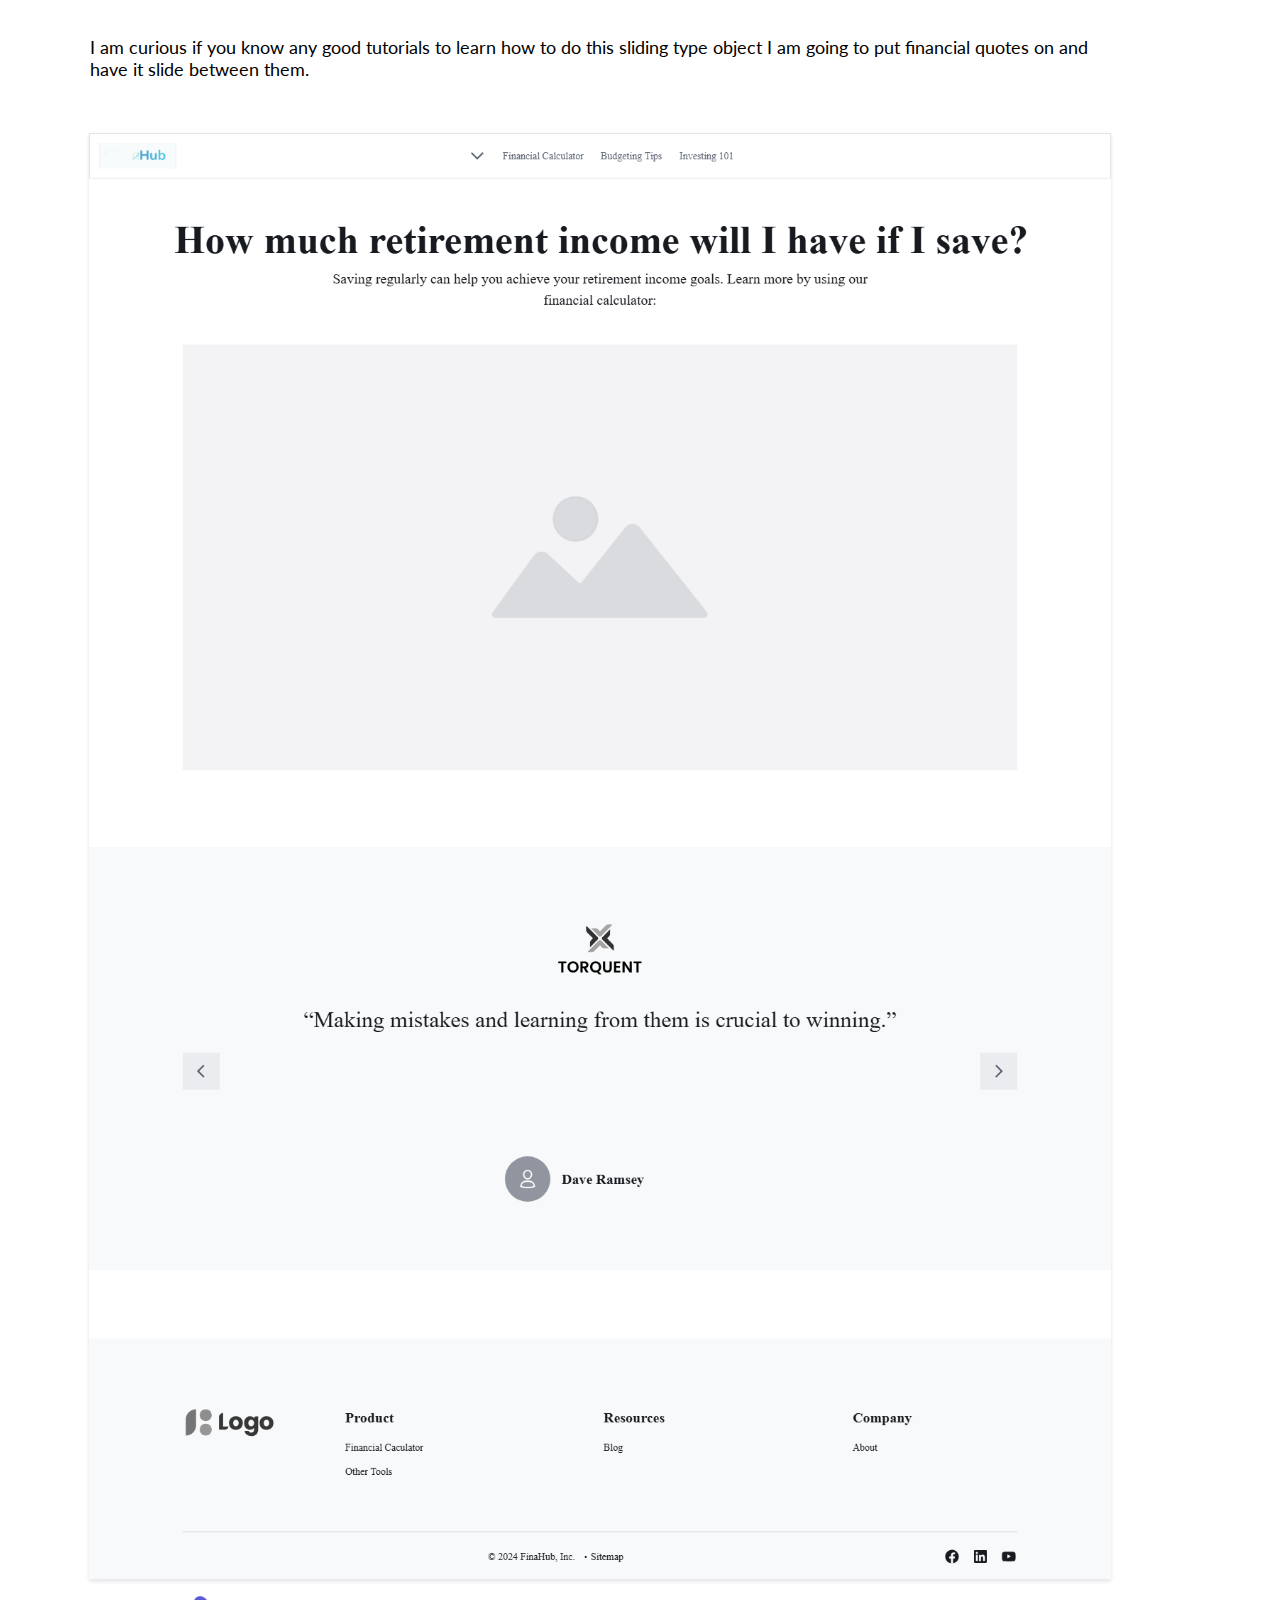
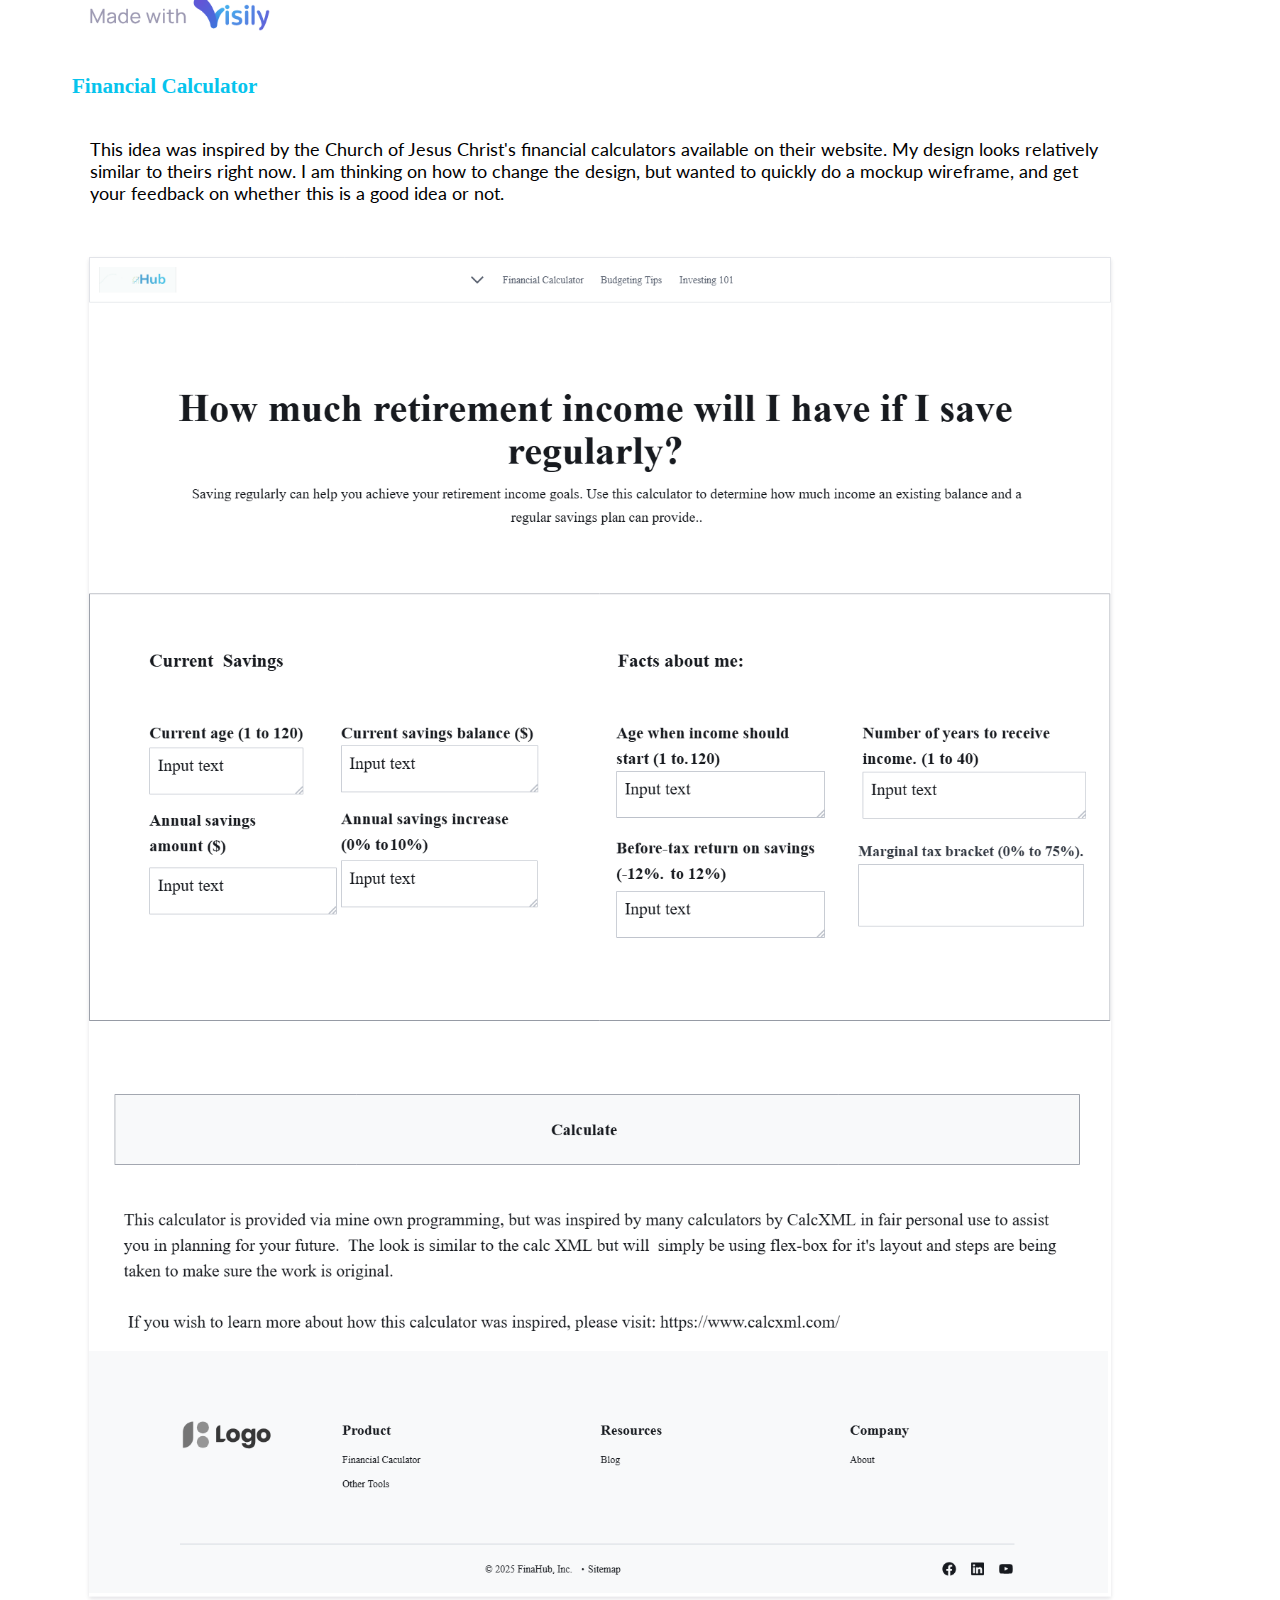
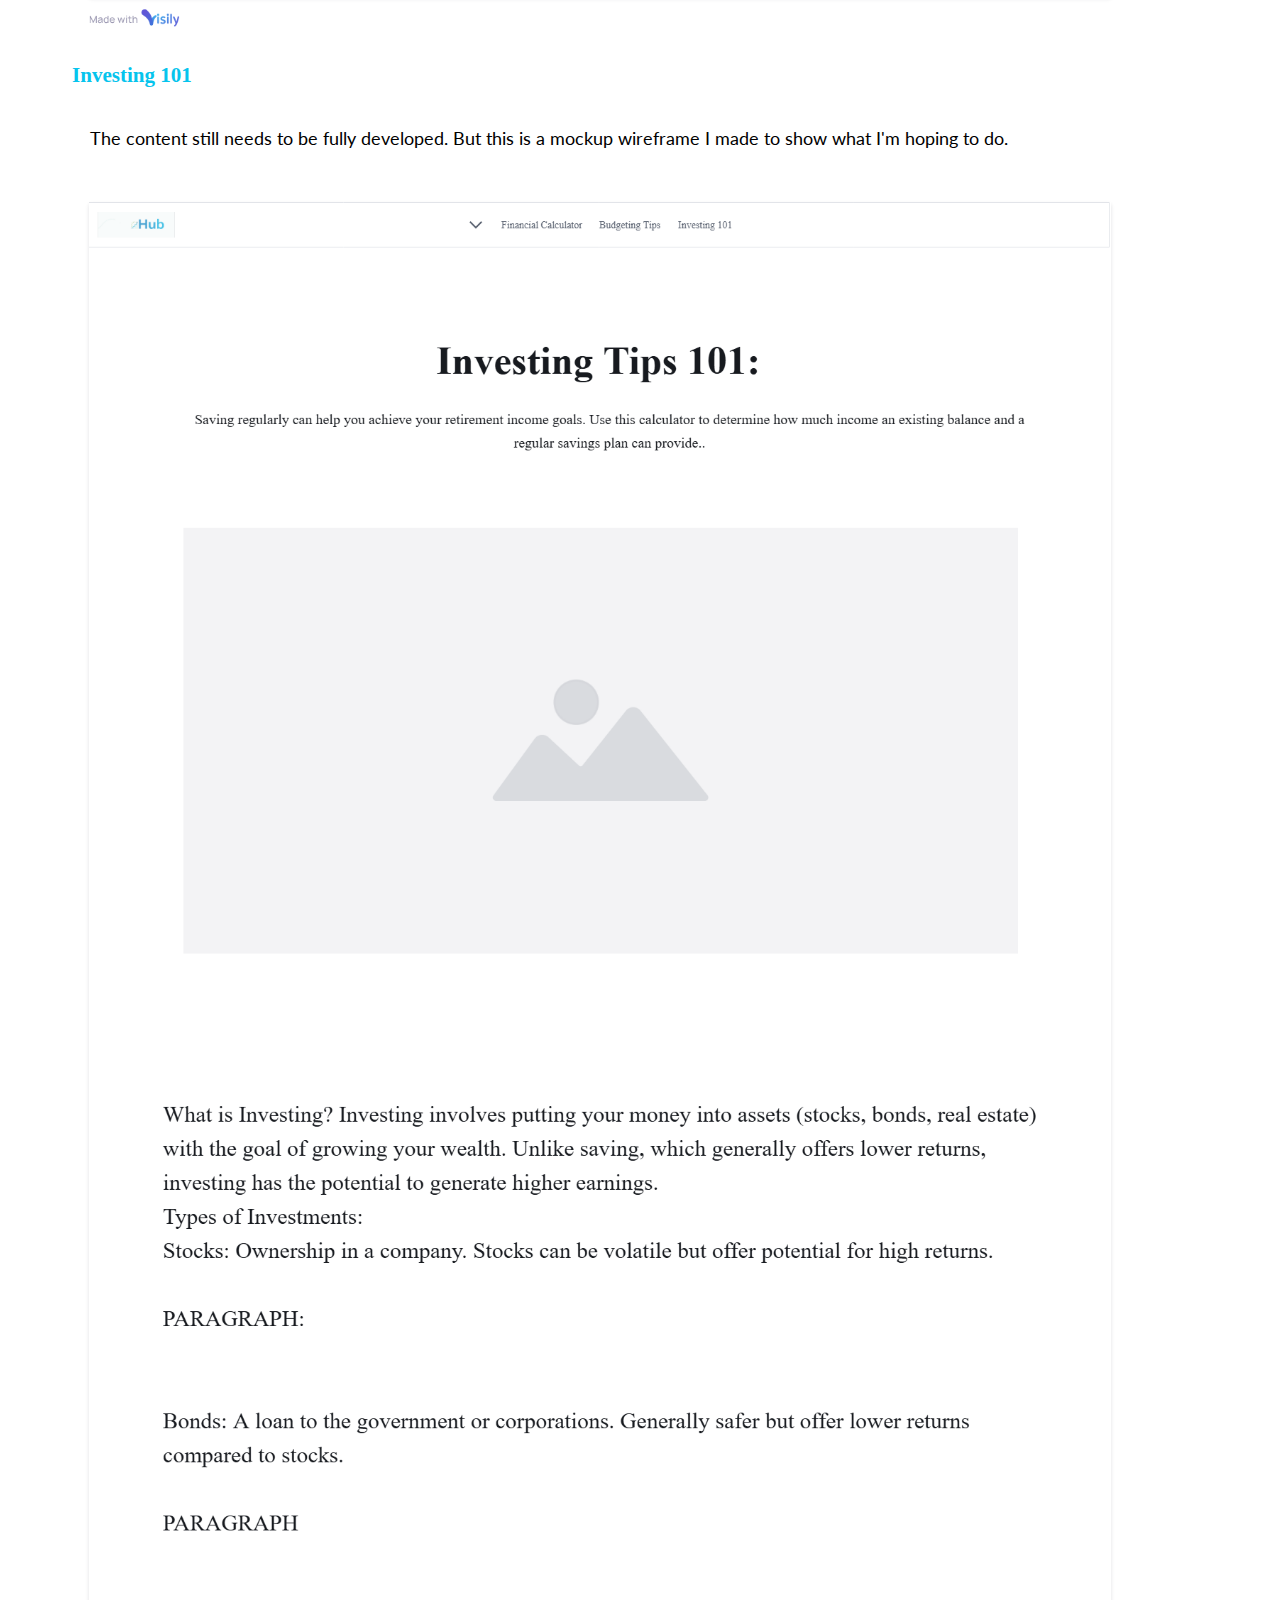
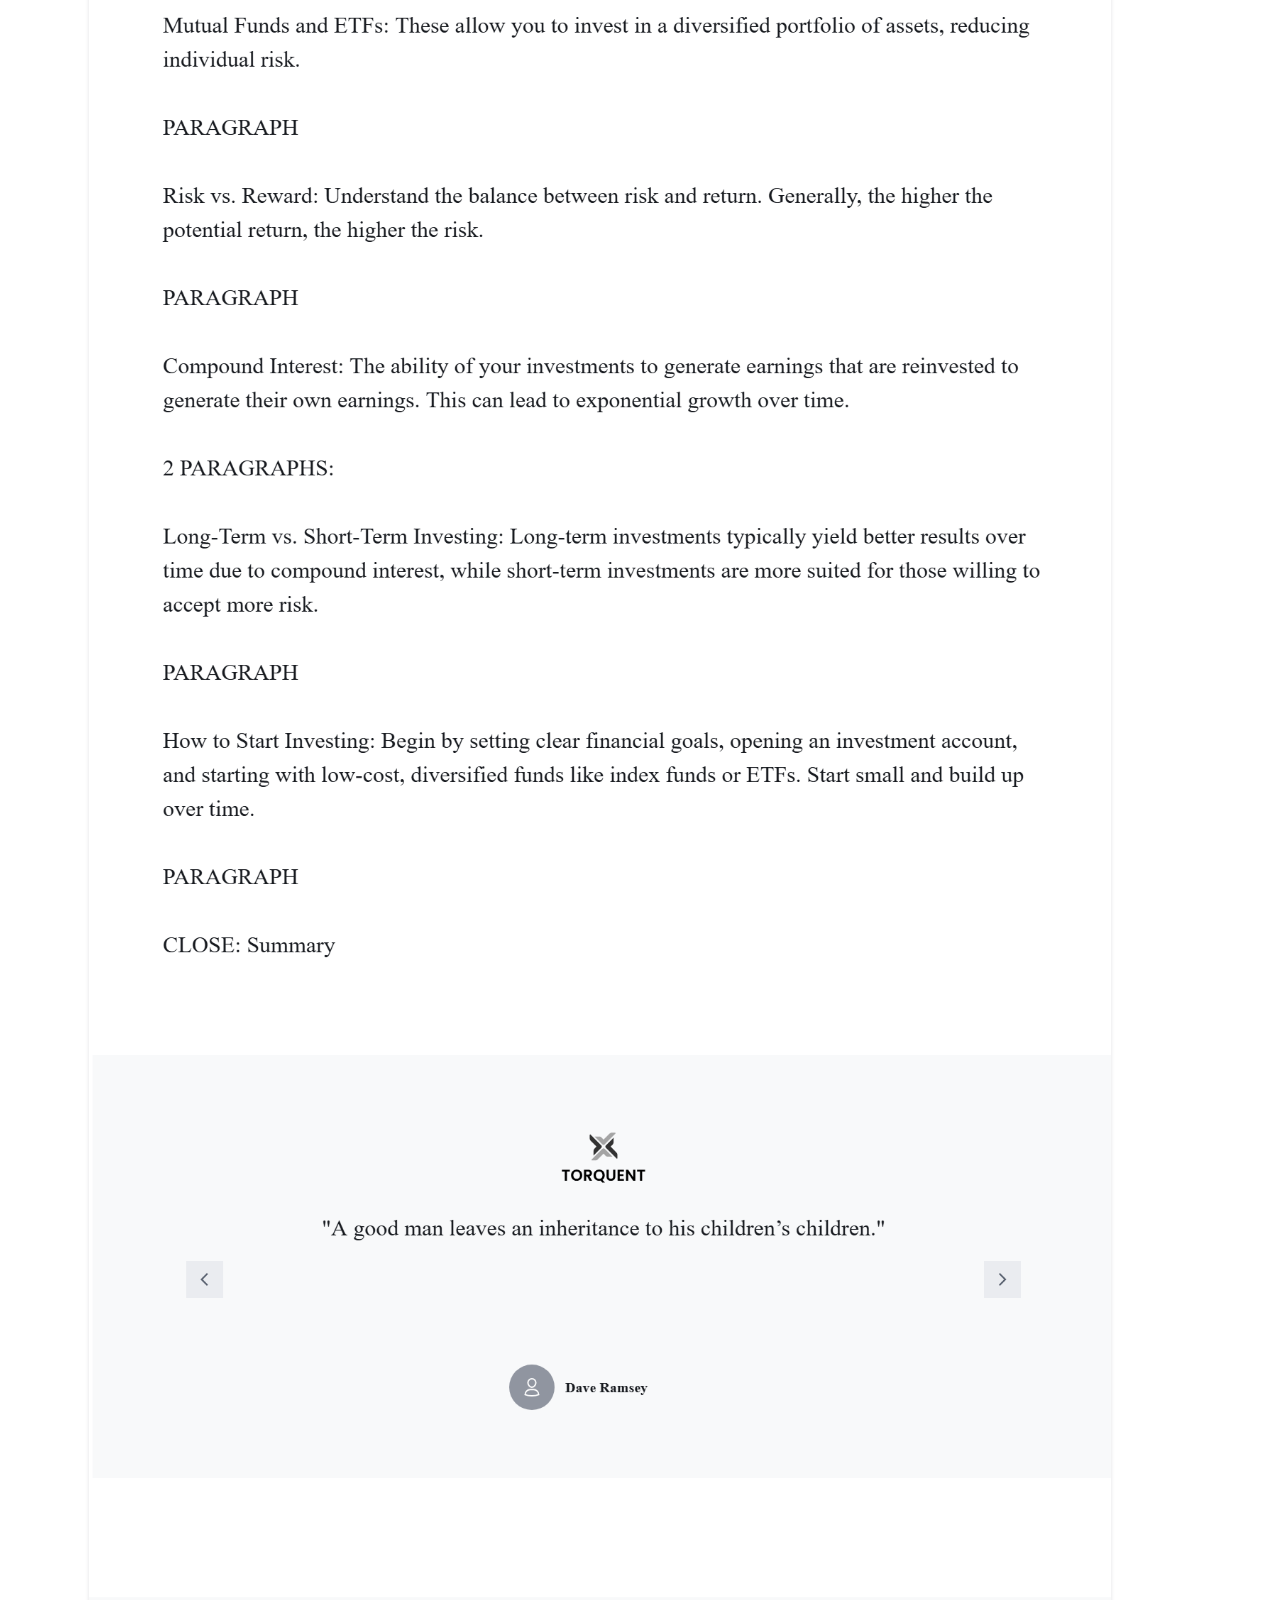
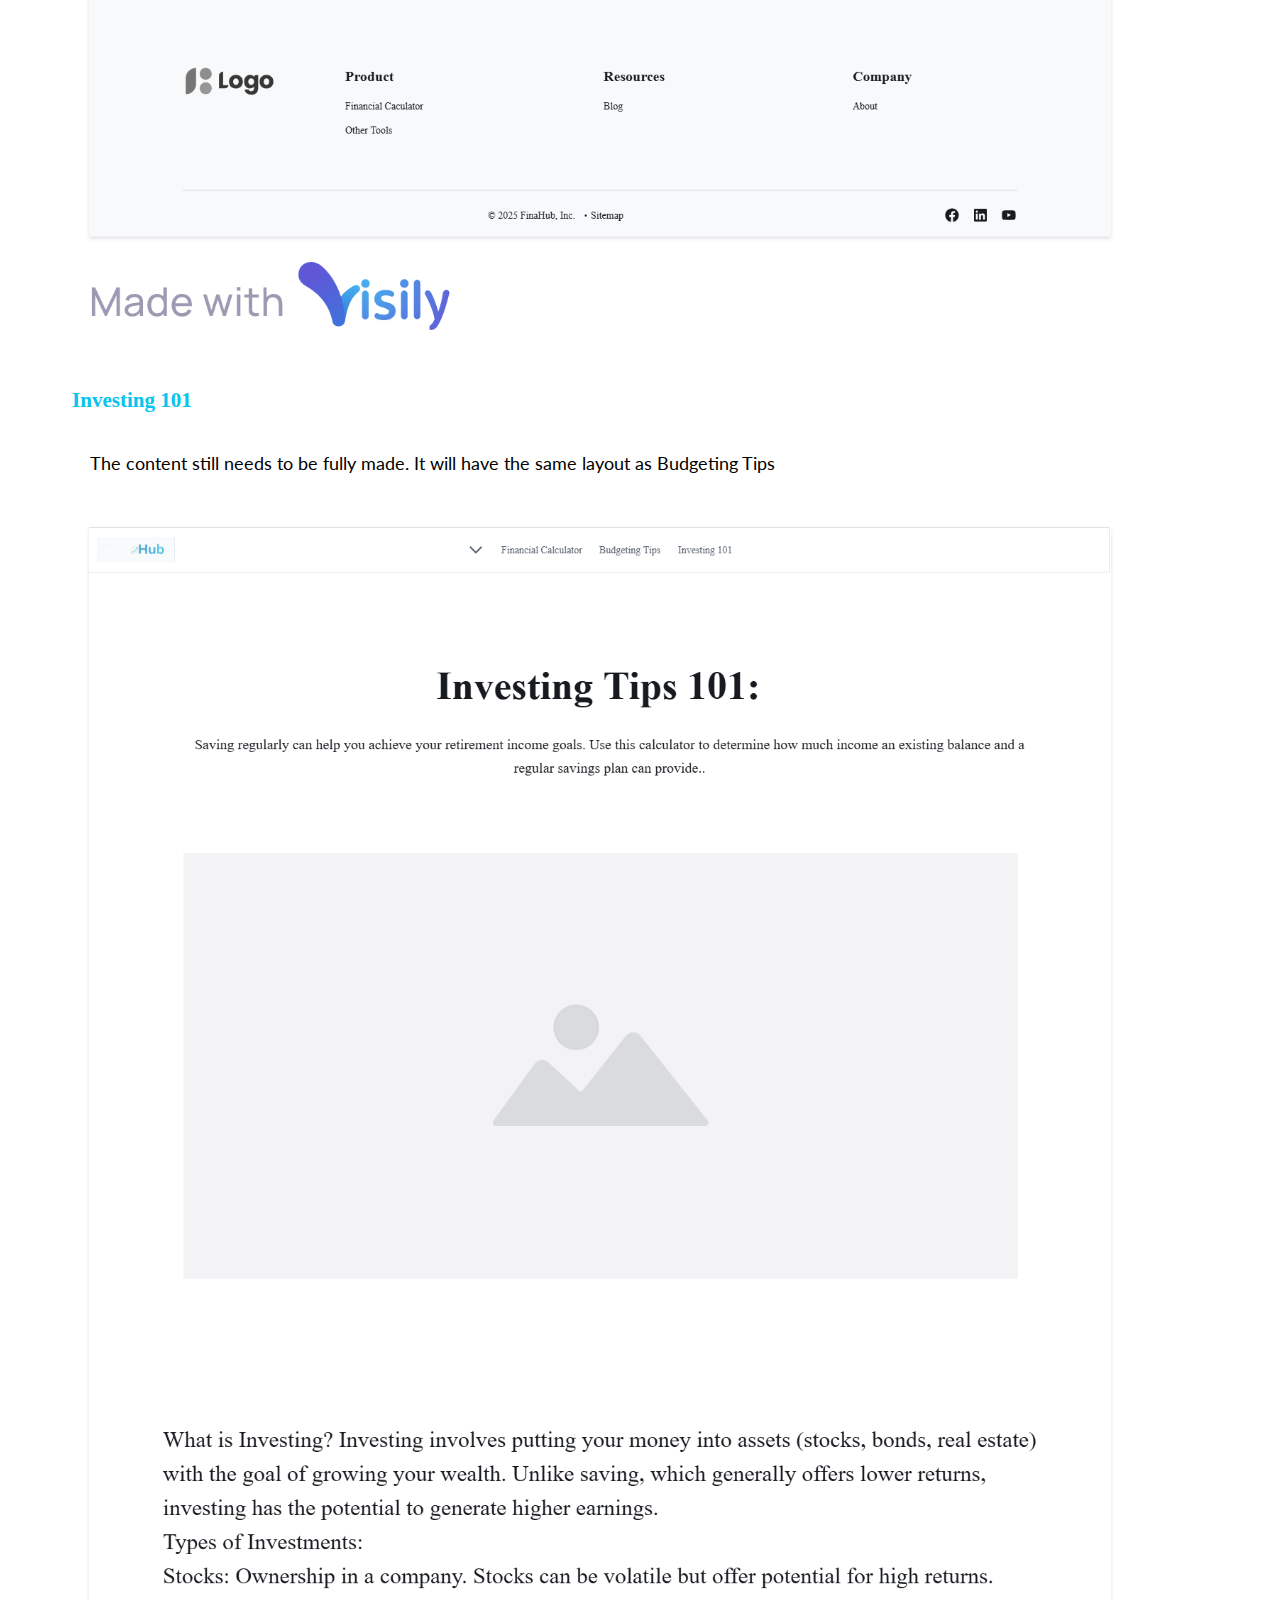
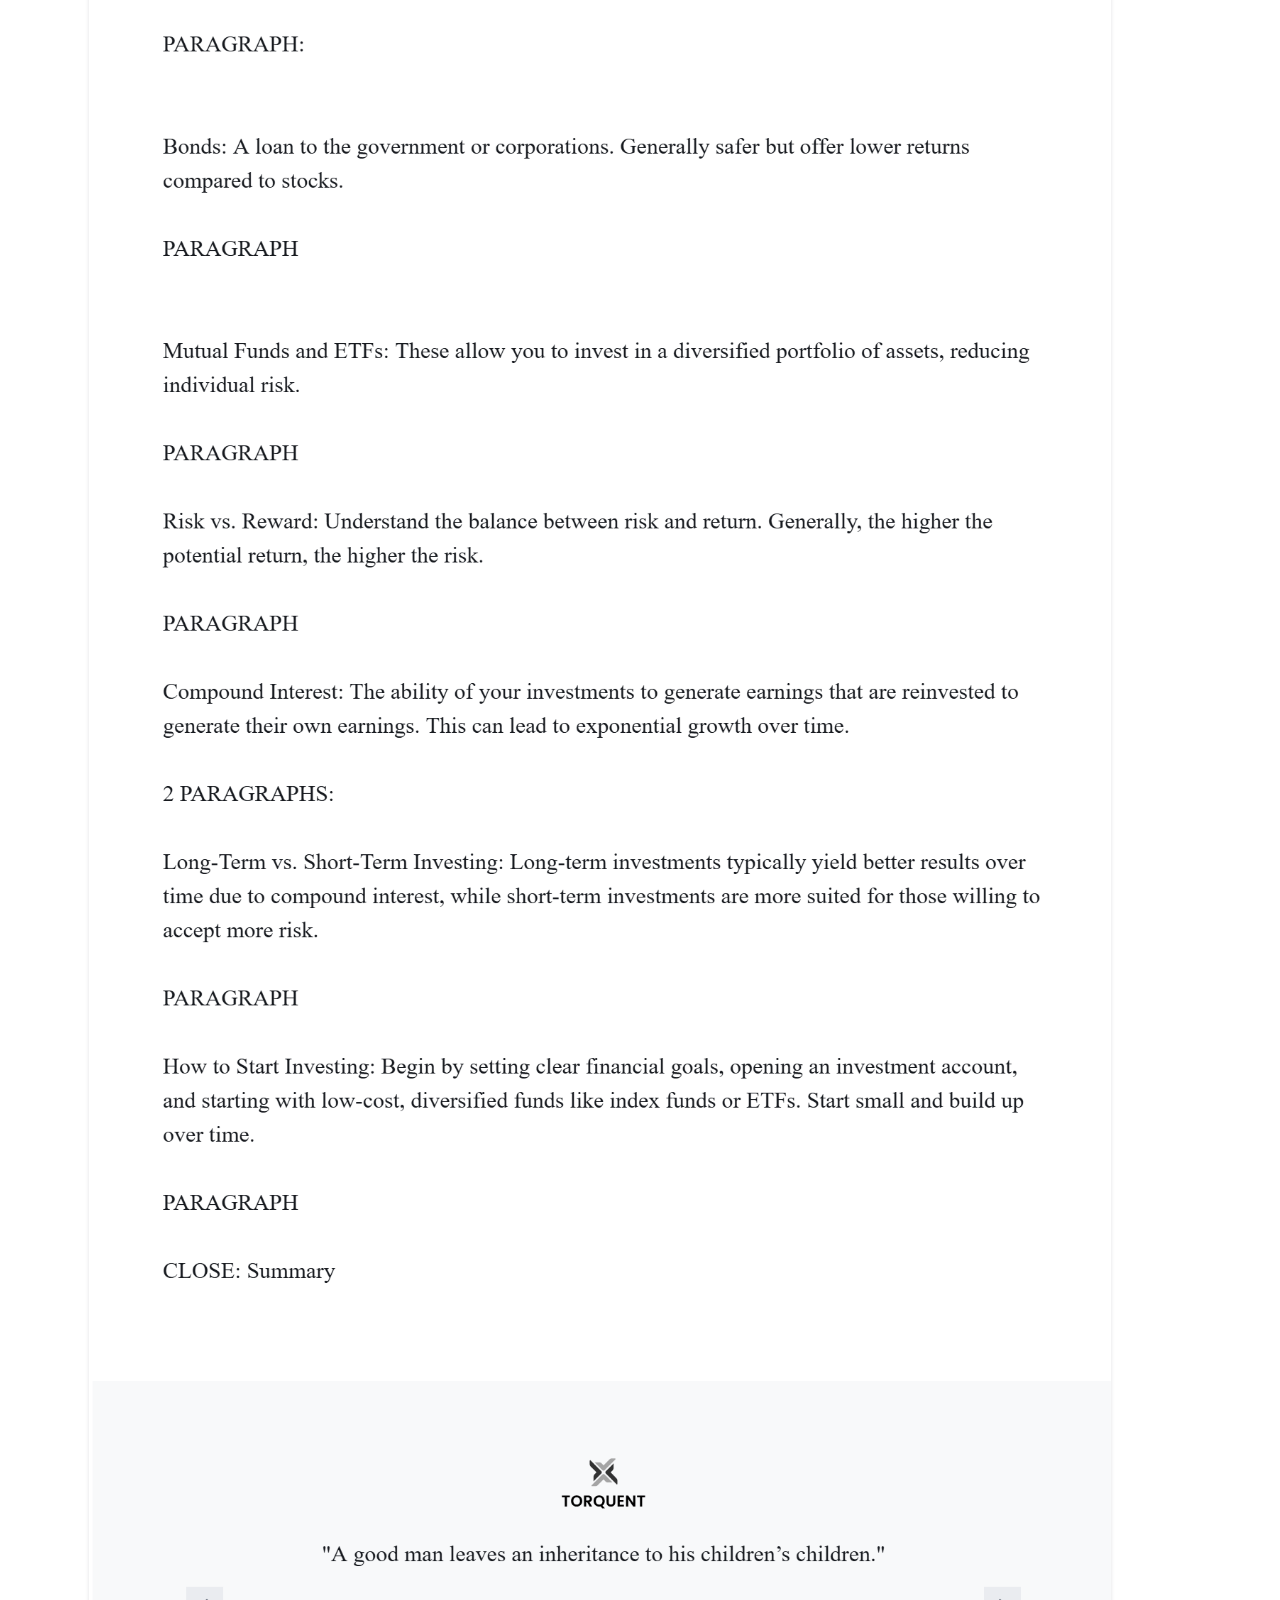
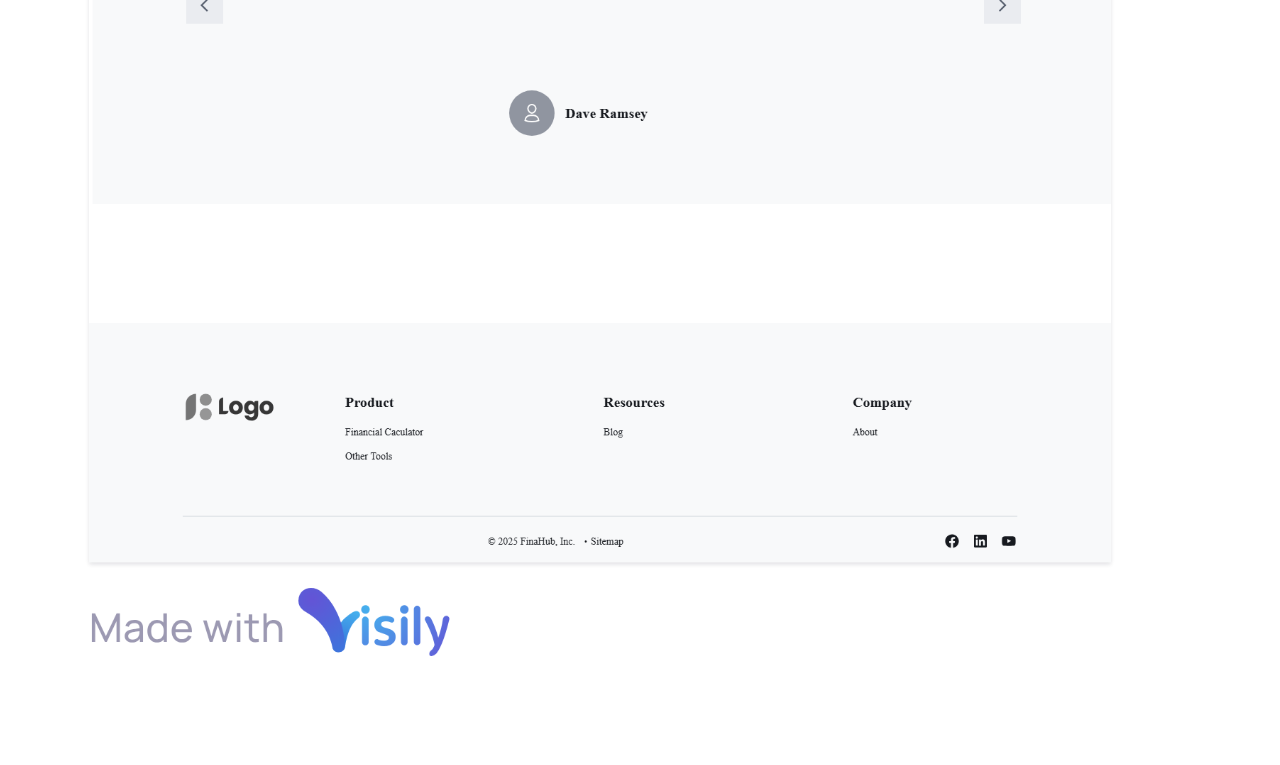
<file: final-project/site-plan.html>
<!DOCTYPE html>
<html lang="en-us">
	<head>
		<meta charset="utf-8" />
		<title>Site Plan</title>
		<link type="text/css" rel="stylesheet" href="styles/site-plan.css" />
	</head>

	<body>
		<header>
			<h1>FinaHub Site Plan</h1>
			<h2>Jarom Bradshaw</h2>
			<h2>WDD 131</h2>
			<!-- In the header above, add the name or your site, your name and class number. For example if you are in section 3 you would put WDD 131.03 -->
		</header>
		<main>
			<!-- ------------------------Steps 2-3------------------------------ -->
			<hr />
			<h2>Overview</h2>
			<h3>Purpose</h3>
			<p>
                The purpose of this financial website is to provide users with easy-to-understand financial resources and tools for budgeting, saving, and
                investing. The site will also offer expert advice on managing personal finances, investment strategies, and tips for financial success.
            </p>
			<!-- change this -->

			<h3>Audience</h3>
			<p>
                This website is aimed at individuals who are looking to improve their financial literacy, from beginners to those with some experience in 
                personal finance. The target audience includes young professionals, families, and anyone interested in becoming more financially savvy.
            </p>
			<!-- change this -->

			<h3>Dynamic elements</h3>
			<p>JavaScript will be used to enhance the interactivity of the site. Some dynamic elements will include:
                
                <ul>
                <li>Interactive Budget Calculator: Users can input their income and expenses, and the site will dynamically calculate their budget breakdown.</li>
                <li>Investment Portfolio Tracker: This will allow users to enter their investments and track the performance of stocks or bonds.</li>
                <li>Interactive Charts: Using JavaScript libraries like Chart.js, we will create dynamic charts to show income versus expenses or portfolio performance.</li>
                <li>Responsive Navigation: The navigation bar will adapt to different screen sizes (mobile/desktop), making it interactive and user-friendly.</li>
                <li>Event Listeners: Clicking on financial tips or articles will reveal hidden content or take the user to a detailed page.</li>
			    </ul>
                <br><sub>NOTE: I plan on doing 2 of these for now and maybe expanding it for a future resume project. Do you have advice on two to choose that 
                    will help me learn more? I am leaning towards Interactive Charts and a Budget Calculator that will be like a form. I think that will hit the 
                    requirements for the project.
                </sub>
            </p>
                <!-- change this -->

			<hr />
			<h2>Branding</h2>
			<h3>Website Logo</h3>
			<!-- Replace this with some sort of logo for your site.  A logo can be as simple as the name of your site in a nice font :) -->
			<img src="images/fina-hub-logo-1.png" alt="Logo image" />
			<hr />
			<h2>Style Guide</h2>

			<!-- ------------------------Steps 4-8------------------------------ -->

			<h3>Color Palette</h3>
			<!--  The colors you choose for a website are one of the most important decisions you will make. Follow the instructions on the activity in iLearn then return and replace the color codes below with the hex color codes (the 6 digit numbers that show at the bottom of each color) for the colors you have chosen below.  You should have at least 2 colors but do not have to fill in all 4 if you do not need them.  -->
            
			<!-- Copy and paste the URL to your finished palette below Make sure to paste it into both spots -->
			Palette URL:
			<a
				href="https://coolors.co/0d141e-06c4ed-42be33-0696d0-ffffff"
				target="_blank"
				>https://coolors.co/0d141e-06c4ed-42be33-0696d0-ffffff</a
			>

			<table class="colors">
				<tbody>
					<tr>
						<th>Primary</th>
						<th>Secondary</th>
						<th>Accent 1</th>
						<th>Accent 2</th>
					</tr>
					<!-- Replace the numbers in the boxes below with your hex color codes. Then switch to the site-plan.css file and change your colors there as well. -->
					<tr>
						<td class="primary">[#06C4ED]</td>
						<td class="secondary">[#0D141E]</td>
						<td class="accent1">[#42BE33]</td>
						<td class="accent2">[#0696D0]</td>
					</tr>
				</tbody>
			</table>

			<!-- ------------------------Step 9------------------------------ -->

			<h3>Typography</h3>
			<!-- Choose a font for your paragraphs (body copy) and headlines. What font(s) have you chosen? Why did you choose what you did?  Make sure to review the list of web safe fonts at W3Schools.org as a starting point.  Think also about which of your colors above you might use for background and font colors. -->

			<h4>
				Heading Font: IM Fell French Canon SC
				<!-- change this -->
			</h4>
			<h4>
				Paragraph Font: Lato
				<!-- change this -->
			</h4>
            <p><sub>I really like these font's. Do I have to choose new ones?</sub></p>
			<h3>Normal paragraph example</h3>
			<p>
				This color scheme will provide a professional and clean look suitable
                for a financial website, with an emphasis on trust and success.


			</p>
			<h3>Colored paragraph example</h3>
			<p class="colored">
				The font choice will provide a classic, trustworthy feel through the 
                heading font and come with a modern and readable feeling for the
                paragraph font to help customers feel more at ease with trusting the 
                site. 
			</p>

			<!-- ------------------------Step 10------------------------------ -->

			<h3>Navigation</h3>
			<!-- Think about how you want your navigation bar to look. In the site-plan.css file change the colors to your colors to get the look you desire. -->
			<nav>
				<a href="#">Home</a>
				<a href="#">Financial Calculator</a>
				<a href="#">Budgeting Tips</a>
				<a href="#">Investing 101</a>
			</nav>
			<hr />

			<h2>Content</h2>
			<h3>Home page</h3>
			<p>
                Header: Introduction to the website and its mission to help users achieve financial success.
                Main Sections:
                <ul>
                <li><strong>Budgeting Tips:</strong> A brief overview of budgeting strategies.</li>
                <li><strong>Investing 101:</strong> Quick tips for beginners on how to start investing.</li>
                <li><strong>Financial Calculator:</strong> An embedded tool or link to the dynamic budget calculator with interactive charts.</li>
                </ul>
                Footer: Contact information, social media links.
            </p>
			<h3>Child Page (Likely Budget Calculator)</h3>
			<p>Header: "Budget Calculator"
                Main Content:
                <ul>
                    <li>A form where users input income and expenses.</li>
                    <li>A JavaScript-powered interactive tool that calculates the budget breakdown and provides recommendations for saving or spending.</li>
                </ul>
                Footer: Links to the home page and other tools.</p>
            <h3>Budgeting 101</h3>
            <p>
                Header: "Budgeting Tips"
                Main Content:
                <ul>
                    <li><strong>Track Your Expenses:</strong> Start by tracking your monthly expenses. You can use apps, spreadsheets, or even pen and paper to record every purchase. Knowing where your money goes helps you make adjustments.</li>
                    <li><strong>Create a Realistic Budget:</strong> The 50/30/20 rule is a simple budgeting method:
                        <ul>
                            <li>50% for necessities (rent, utilities, groceries)</li>
                            <li>30% for wants (entertainment, dining out, travel)</li>
                            <li>20% for savings and debt repayment</li>
                        </ul>
                    </li>
                    <li><strong>Pay Yourself First:</strong> Prioritize savings by setting aside a portion of your income before you spend. This habit helps you build wealth over time.</li>
                    <li><strong>Cut Back on Non-Essential Spending:</strong> Review subscriptions and discretionary expenses. Cancel memberships or services that you don’t need.</li>
                    <li><strong>Build an Emergency Fund:</strong> Aim to save 3-6 months of living expenses in case of unexpected financial emergencies.</li>
                    <li><strong>Review and Adjust Regularly:</strong> Periodically assess your budget to make sure you’re on track and adjust for any changes in income or spending.</li>
                </ul>
                A reminder about additional budgeting tools available on the site.
                Footer: It will be the same on all pages.
			</p>
            <h3>Investing 101 Page</h3>
            <p>
                Header: "Investing 101"
                Main Content:
                <ul>
                    <li><strong>What is Investing?</strong> Investing involves putting your money into assets (stocks, bonds, real estate) with the goal of growing your wealth. Unlike saving, which generally offers lower returns, investing has the potential to generate higher earnings.</li>
                    <li><strong>Types of Investments:</strong> 
                        <ul>
                            <li><strong>Stocks:</strong> Ownership in a company. Stocks can be volatile but offer potential for high returns.</li>
                            <li><strong>Bonds:</strong> A loan to the government or corporations. Generally safer but offer lower returns compared to stocks.</li>
                            <li><strong>Mutual Funds and ETFs:</strong> These allow you to invest in a diversified portfolio of assets, reducing individual risk.</li>
                        </ul>
                    </li>
                    <li><strong>Risk vs. Reward:</strong> Understand the balance between risk and return. Generally, the higher the potential return, the higher the risk.</li>
                    <li><strong>Compound Interest:</strong> The ability of your investments to generate earnings that are reinvested to generate their own earnings. This can lead to exponential growth over time.</li>
                    <li><strong>Long-Term vs. Short-Term Investing:</strong> Long-term investments typically yield better results over time due to compound interest, while short-term investments are more suited for those willing to accept more risk.</li>
                    <li><strong>How to Start Investing:</strong> Begin by setting clear financial goals, opening an investment account, and starting with low-cost, diversified funds like index funds or ETFs. Start small and build up over time.</li>
                </ul>
                Links to more advanced investment resources, the home page, and a contact form for further questions or advice.
                Footer: It will be the same on all pages.
            </p>
            <h2>Wireframes</h2>
			<p>
				I did a quick mockup. I will probably do another one in color and research a bit
				more before I start coding. I wanted to get this done quickly so I can finish the class.
			</p>

			<h3>Home</h3>
			<p>
				I am curious if you know any good tutorials to learn how to do this sliding type object I am 
				going to put financial quotes on and have it slide between them.
			</p>
			<img src="images/home-page-right-size.png" alt="home page wireframe" />

			<h3>Financial Calculator</h3>
			<p>
				This idea was inspired by the Church of Jesus Christ's financial calculators
				available on their website. My design looks relatively similar to theirs right now. 
				I am thinking on how to change the design, but wanted to quickly do a mockup wireframe,
				and get your feedback on whether this is a good idea or not.
			</p>
			<img src="images/fina-hub-retire-calc-right-size.png" alt="page 2 wireframe" />
			<h3>Investing 101</h3>
			<p>
				The content still needs to be fully developed. But this is a mockup wireframe I made to show what I'm hoping to do.
			</p>
			<img src="images/other-pages-right-size.png" alt="page 2 wireframe" />
			<h3>Investing 101</h3>
			<p>
				The content still needs to be fully made. It will have the same layout as Budgeting Tips
			</p>
			<img src="images/other-pages-right-size.png" alt="page 2 wireframe" />

		</main>
	</body>
</html>
</file>
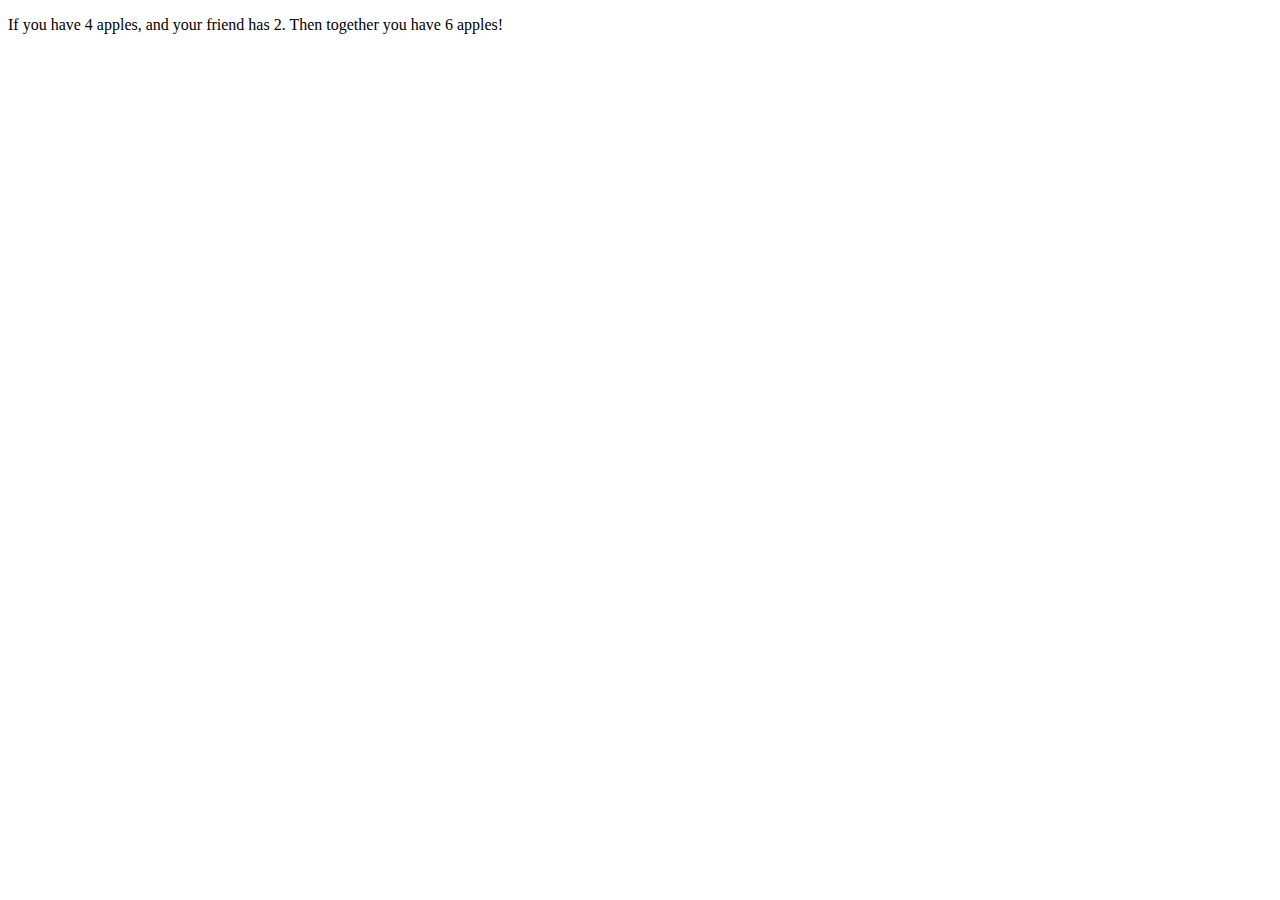
<file: wdd-131/ponder/running_practice_2/random.html>
<!DOCTYPE html>
<html lang="en">
<head>
    <meta charset="UTF-8">
    <meta name="viewport" content="width=device-width, initial-scale=1.0">
    <title>Document</title>
    <script src="random.js" defer></script>
</head>
<body>
    <p>If you have <span id="myAppleElement"></span> apples, and your friend has
    <span id="friendAppleElement"></span>. Then together you have
    <span id="totalApplesElement"></span> apples!
</p>
</body>
</html>
</file>
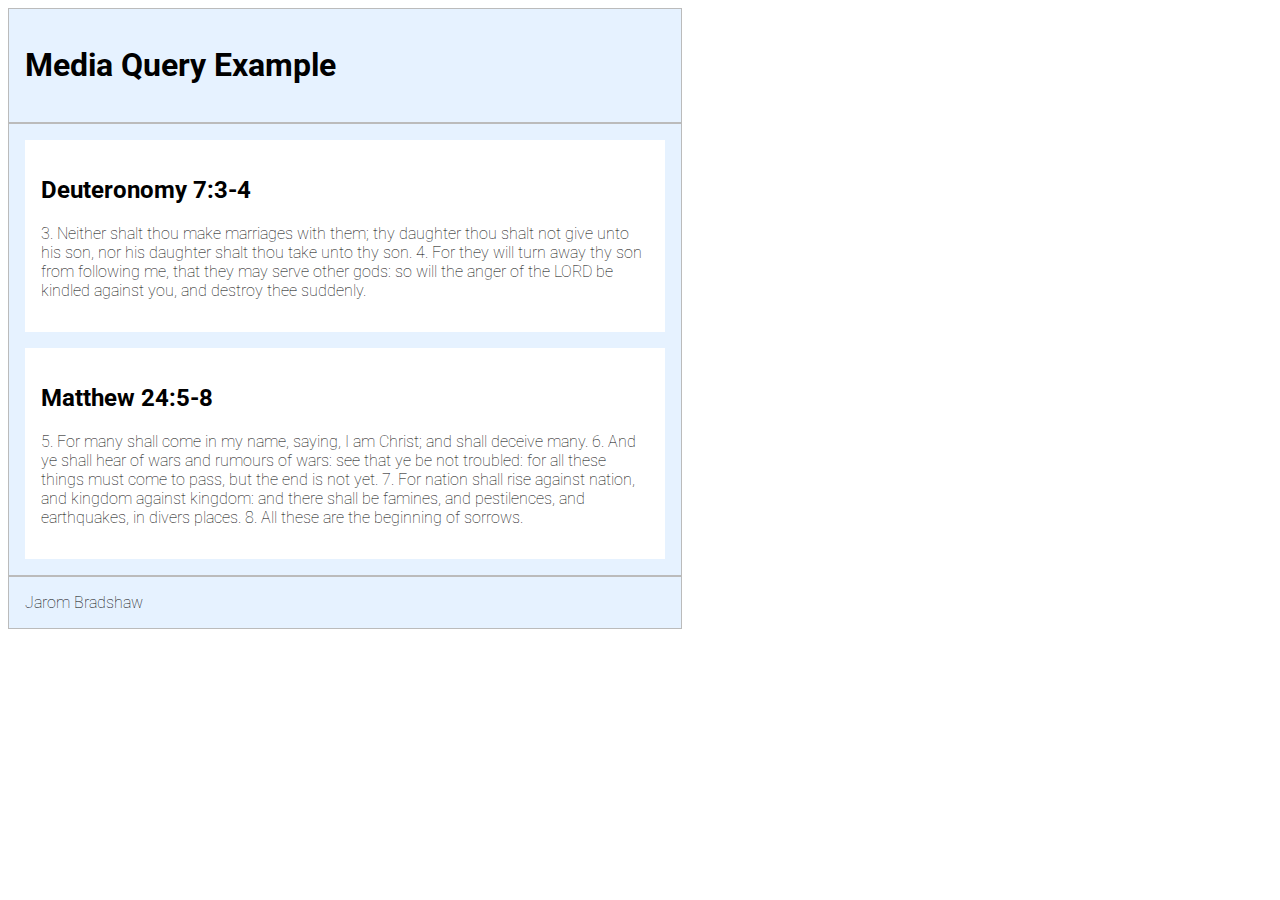
<file: wdd-131/ponder/U2/media-queries/media-query.html>
<!DOCTYPE html>
<html lang="en">
<head>
    <meta charset="UTF-8">
    <meta name="viewport" content="width=device-width, initial-scale=1.0">
    <title>Document</title>
    <link rel="preconnect" href="https://fonts.googleapis.com">
    <link rel="preconnect" href="https://fonts.gstatic.com" crossorigin>
    <link href="https://fonts.googleapis.com/css2?family=Roboto:ital,wght@0,100..900;1,100..900&display=swap" rel="stylesheet">
    <link rel="stylesheet" href="media-query.css">
</head>
<body>
    <header>
        <h1>Media Query Example</h1>
    </header>
    <main>
        <section>
            <h2>Deuteronomy 7:3-4</h2>
            <p>
                3. Neither shalt thou make marriages with them; thy daughter thou shalt not give unto his son, nor his daughter shalt thou take unto thy son.
                4. For they will turn away thy son from following me, that they may serve other gods: so will the anger of the LORD be kindled against you, and destroy thee suddenly.
            </p>
        </section>
        <section>
            <h2>Matthew 24:5-8</h2>
            <p>
                5. For many shall come in my name, saying, I am Christ; and shall deceive many.
                6. And ye shall hear of wars and rumours of wars: see that ye be not troubled: for all these things must come to pass, but the end is not yet.
                7. For nation shall rise against nation, and kingdom against kingdom: and there shall be famines, and pestilences, and earthquakes, in divers places.
                8. All these are the beginning of sorrows.
            </p>
        </section>
    </main>
    <footer>
        Jarom Bradshaw
    </footer>
</body>
</html>
</file>
<file: final-project/styles/style.css>
@import url("https://fonts.googleapis.com/css?family=IM+Fell+French+Canon+SC|Lato");

:root {
    --primary-color: #06C4ED;
    --secondary-color: #0D141E;
    --accent1-color: #42BE33;
    --accent2-color: #0696D0;

    --heading-font: "IM Fell French Canon SC";
    --paragraph-font: Lato, Helvetica, sans-serif;

    --headline-color-on-white: var(--primary-color);
    --headline-color-on-color: white;
    --paragraph-color-on-white: var(--primary-color);
    --paragraph-color-on-color: white;
    --paragraph-background-color: var(--primary-color);
    --nav-link-color: var(--primary-color);
    --nav-background-color: var(--secondary-color);
    --nav-hover-link-color: white;
    --nav-hover-background-color: var(--primary-color);
    
    --max-width: 100%;
}

/* This section saved me so much work. */
a {
    text-decoration: none;
    color: inherit;
}

body {
    max-width: 100%px;
    font-family: var(--paragraph-font);
}

header {
    max-width: 100%;
    display: flex;
    align-items: center;
    justify-content: space-between;
    padding: 1em;
    text-align: center;
    color: var(--paragraph-color-on-color);
    background-color: var(--paragraph-background-color);
}

header img {
    margin: 0 auto;
    max-width: 78px;
    height: auto;
}

header nav {
    flex-grow: 1;
    display: flex;
    justify-content: center;
    background-color: var(--nav-background-color);
    line-height: 3em;
    text-align: center;
    font-size: 1.2em;
}

header nav a, footer a {
    color: var(--nav-link-color);
    text-decoration: none;
    padding: 10px;
}

header nav a:hover, footer a:hover {
    color: var(--nav-hover-link-color);
    background-color: var(--nav-hover-background-color);
}

main {
    display: block;
    width: 95%;
    margin-left: auto;
    margin-right: auto;
}

main img {
    display: block;
    width: 50%;
    margin-left: auto;
    margin-right: auto;
}

h1,
h2,
h3,
h4,
h5,
h6 {
    font-family: var(--heading-font);
    color: var(--headline-color-on-white);
    font-size: 2em;
}


h1, h2, h3 {
    text-align: center;
}

h1 + p, h1 + p + p {
    text-align: center;
}

hr {
    height: 3px;
    margin: 35px 0;
    background: var(--accent1-color);
}

.content-container {
    max-width: 100%;
    align-items: center;
    align-content: center;
    padding: 1em;
    margin: 0 auto;
    box-sizing: border-box;

}

ul {
    padding-left: 20px;
    list-style-type: square;
    margin-left: 0;
}

ul li {
    margin-bottom: 10px;
    font-size: 1.1em;
}

p {
    padding: 1em;
    margin: 2em;
    text-align: center;
    font-size: 1em;
}

.quote-section {
    text-align: center;
    margin-top: 20px;
    margin-bottom: 40px;
    background-color: var(--secondary-color);
    color: var(--paragraph-color-on-color);
}

.quote-logo {
    width: 100px;
    margin-bottom: 20px;
}

.quote-container {
    position: relative;
    display: flex;
    justify-content: center;
    align-items: center;
    margin-top: 20px;
    width: 100%;
    padding: 20px 0;;
}

/* Helps space the buttons, but is technically not needed */
.quote-content {
    position: relative;
    width: 100%;
    background-color: var(--secondary-color);
    color: var(--paragraph-color-on-color);
    padding: 20px;
    border-radius: 10px;
    text-align: center;
}

.quote {
    display: none;
}

.quote.active {
    display: block;
}

.quote-text {
    font-size: 1.5em;
    margin-bottom: 10px;
}

.quote-author {
    font-size: 1em;
    font-weight: bold;
}

.nav-button {
    background-color: var(--secondary-color);
    color: var(--paragraph-color-on-color);
    border: none;
    padding: 10px;
    cursor: pointer;
    font-size: 1.5em;
    border-radius: 5px;
    margin: 0 10px;
}

.nav-button:hover {
    background-color: darken(var(--secondary-color), 10%);
}

.footer-top {
    display: flex;
    justify-content: space-between;
    padding: 1em;
    background-color: var(--secondary-color);
    color: var(--paragraph-color-on-color);
}

.footer-bottom {
    display: flex;
    flex-direction: row;
    background-color: var(--secondary-color);
    color: var(--paragraph-color-on-color);
}

.footer-bottom .footer-left {
    align-items: flex-start;
}

.footer-bottom .footer-right {
    align-items: flex-end;
}

.footer-row {
    display: flex;
    justify-content: space-between;
    padding: 1em 0;
}

.footer-column {
    flex: 1;
    padding: 0 1em;
}

.footer-left {
    flex: 3;
}

.footer-right {
    flex: 1;
    display: flex;
    flex-direction: column;
    align-items: flex-start;
    margin-right: 1.25em;
}

.subscribe-column {
    display: flex;
    flex-direction: column;
    align-items: flex-start;
    max-width: 90%;
}

#subscribe-form {
    display: flex;
    flex-direction: column;
}

#subscribe-form input[type="email"] {
    padding: 0.5em;
    margin-bottom: 0.5em;
    border: 1px solid var(--secondary-color);
    border-radius: 5px;
}

#subscribe-form button {
    padding: 0.5em 1em;
    background-color: var(--secondary-color);
    color: var(--paragraph-color-on-color);
    border: none;
    border-radius: 5px;
    cursor: pointer;
}

#subscribe-form button:hover {
    background-color: darken(var(--secondary-color), 10%);
}

.social-links {
    display: flex;
    justify-content: flex-end;
    align-items: flex-end;
    margin-top: 1em;
}


.social-links img{
    margin-left: 1em;
    max-height: 1em;
    min-height: 1em;
}


/* Hero section */
.hero {
    background-image: url('../images/hero-background.jpg'); /* Replace with your high-quality background image */
    background-size: cover;
    background-position: center;
    color: white;
    text-align: center;
    padding: 100px 20px;
}

.hero h1 {
    font-size: 3em;
    margin-bottom: 20px;
}

.hero p {
    font-size: 1.5em;
    margin-bottom: 40px;
}

.hero .cta-button {
    background-color: var(--primary-color);
    color: white;
    padding: 15px 30px;
    font-size: 1.2em;
    border: none;
    border-radius: 5px;
    cursor: pointer;
    /* align-items: ; */
    justify-content: center;
}

.hero .cta-button:hover {
    background-color: var(--accent2-color);
}

.features {
    display: flex;
    flex-wrap: wrap;
    justify-content: space-around;
    padding: 50px 20px;
}

.feature {
    flex: 1 1 30%;
    margin: 20px;
    padding: 20px;
    background-color: #f9f9f9;
    border-radius: 10px;
    text-align: center;
}


.feature h3 {
    font-size: 1.5em;
    margin-bottom: 10px;
}

.feature p {
    font-size: 1em;
}

/* CSS for calculator */

.calculator {
    display: flex;
    flex-direction: column;
    gap: 20px;
    width: 100%;
    max-width: 600px;
    margin: 0 auto;
}

.form-group {
    display: flex;
    flex-direction: column;
    gap: 5px;
}

label {
    font-size: 1.1em;
    font-weight: bold;
}

input {
    padding: 0.8em;
    font-size: 1em;
    border: 1px solid #ccc;
    border-radius: 5px;
    width: 100%;
}

button {
    background-color: var(--primary-color);
    color: white;
    font-size: 1.2em;
    padding: 1em;
    border: none;
    border-radius: 5px;
    cursor: pointer;
}

button:hover {
    background-color: var(--accent2-color);
}

.retirementIncome {
    font-size: 1.2em;
    font-weight: bold;
    text-align: center;
    margin-top: 20px;
}

/* laptop, tablet, phone */
/* Future note: make sure to design from smallest to biggest */

@media (min-width: 768px) {
    .content-container {
        max-width: 90%; 
    }
}

@media (min-width: 1024px) {
    .content-container {
        max-width: 75%; 
    }
    h1, h2 {
        font-size: 2.5em; 
        
    }
    p{
        font-size: 1.35em;
    }
}

img.content-image {
    width: 100%; 
    height: auto;
}

@media (min-width: 768px) {
    .content-container {
        max-width: 90%;
    }
    img.content-image {
        width: 50%; 
    }
}

@media (max-width: 768px) {
    .content-container {
        max-width: 100%;
        margin: 0px;
    }

    img {
        max-width: 100%;
        min-width: 95%;
    }

    header {
        /* display: flex; */
        display: block;
        padding: 10px;
    }

    header img {
        max-width: 40px;
        min-width: 40px;
        box-shadow: 0 0 8px 8px white inset; /* does not seem to be working */
        /* background-blend-mode: lighten;
        filter: blur(px); */
    }

    .header-img-container {
        background-color: white;
        min-width: 100%;
    }

    header nav a {
        padding: .75em;
    }

    h1, h2, h3, h4, h5, h6 {
        margin: 0px;
        padding: 0px;
    }
    
    p {
        margin: .1em;
        padding: .4em;
    }

    /* h1 + p {
            margin-bottom: px;

        } */

    nav, nav img {
        display: flex;
        align-items: center;
        flex-wrap: wrap;
    }

    .features {
        padding: 0px;
    }

    .footer-top {
        min-width: 80%;
        display: flex;
        flex-direction: column;
        align-items: center;
        align-self: center;
        align-content: center;
        flex-wrap: wrap;
    }

    .footer-column {
        padding: .5em;
    }

    .footer-left {
        padding-left: 0px;
        padding-right: 0px;
        margin-left: 2em;
        margin-right: 1em;
    }

    .footer-bottom {
        display: flex;
        flex-direction: row;
        flex-wrap: wrap;
        color: white;
    }

    .footer-bottom .footer-right {
        align-items: flex-start;
    }

    .social-links {
        margin-top: 1em;
        display: flex;
        /* flex-wrap: ; */
    }

    .social-links img {
        /* margin-left: ; */
        max-width: 1px;
    }
    
    .quote-section {
        min-width: 100%;
        max-width: 100%;
    }

    .quote-container {
        padding: 0%;
        border-radius: 0%;
        min-width: 100%;
        max-width: 100%;
    }

    .quote-content {
        padding: 0%;
    }
}
</file>
<file: final-project/styles/site-plan.css>
/* if you are using any Google fonts change the font names below to your fonts. 
Any spaces in your font name should be replaced with a +. 
Fonts are separated by a | */
@import url("https://fonts.googleapis.com/css?family=IM+Fell+French+Canon+SC|Lato");

:root {
  /* change the values below to your colors from your palette */
  --primary-color: #06C4ED;
  --secondary-color: #0D141E;
  --accent1-color: #42BE33;
  --accent2-color: #0696D0;

  /* change the values below to your chosen font(s) */
  --heading-font: "IM Fell French Canon SC";
  --paragraph-font: Lato, Helvetica, sans-serif;

  /* these colors below should be chosen from among your palette colors above */
  --headline-color-on-white: var(
    --primary-color
  ); /* headlines on a white background */
  --headline-color-on-color: white; /* headlines on a colored background */
  --paragraph-color-on-white: var(
    --primary-color
  ); /* paragraph text on a white background */
  --paragraph-color-on-color: white; /* paragraph text on a colored background */
  --paragraph-background-color: var(--primary-color);
  --nav-link-color: var(--primary-color);
  --nav-background-color: var(--secondary-color);
  --nav-hover-link-color: white;
  --nav-hover-background-color: var(--primary-color);

  max-width: 1200px;
}

img
{
  max-width: 100%;
}

/*  Look around below...but DON'T CHANGE ANYTHING! */

body {
  max-width: 1200px;
  margin: 0 auto;
  padding: 4em;
  font-size: 18px;
}
img {
  display: block;
  margin: 0 auto;
}
h1,
h2,
h3,
h4,
h5,
h6 {
  font-family: var(--heading-font);
  color: var(--headline-color-on-white);
}
h2 {
  text-align: center;
}
hr {
  height: 3px;
  margin: 35px 0;
  background: var(--accent1-color);
}
header {
  padding: 1em;
  text-align: center;
  color: var(--paragraph-color-on-color);
  background-color: var(--paragraph-background-color);
}
header > h1,
header > h2 {
  color: var(--headline-color-on-color);
}

p {
  font-family: var(--paragraph-font);
  color: var(--paragraph-color);
  padding: 1em;
}
.colors {
  width: 100%;
  min-width: 350px;
  margin: 30px auto;
  text-align: center;
}
.colors th {
  background-color: #999;
}
.colors td {
  width: 25%;
  height: 3em;
}

.primary {
  background-color: var(--primary-color);
  color: white;
}
.secondary {
  background-color: var(--secondary-color);
  color: white;
}
.accent1 {
  background-color: var(--accent1-color);
  color: white;
}
.accent2 {
  background-color: var(--accent2-color);
  color: white;
}

p.colored {
  background-color: var(--paragraph-background-color);
  color: var(--paragraph-color-on-color);
}

nav {
  background-color: var(--nav-background-color);
  line-height: 3em;
  text-align: center;
  font-size: 1.2em;
}
nav {
  list-style-type: none;
  display: flex;
}
nav a {
  padding: 1em;
  min-width: 120px;
  text-decoration: none;
  padding: 10px;
}
nav a:link,
nav a:visited {
  color: var(--nav-link-color);
}
nav a:hover {
  color: var(--nav-hover-link-color);
  background-color: var(--nav-hover-background-color);
}

.sitemap {
  display: grid;
  justify-content: center;

  grid-template-columns: repeat(6, 15%);
  grid-template-rows: 3em 1.5em 1.5em 3em;
  grid-template-areas:
    ". . home home . ."
    ". . . top . ."
    ". left left right right ."
    "page2 page2 . . page3 page3";
}
.sitemap > div {
  text-align: center;
}
.sm-home {
  grid-area: home;
  background-color: #ccc;
  line-height: 3em;
}
.sm-page2 {
  grid-area: page2;
  background-color: #ccc;
  line-height: 3em;
}
.sm-page3 {
  grid-area: page3;
  background-color: #ccc;
  line-height: 3em;
}

.top {
  grid-area: top;
  border-left: 1px solid;
}

.left {
  grid-area: left;
  border-top: 1px solid;
  border-left: 1px solid;
}

.right {
  grid-area: right;
  border-top: 1px solid;
  border-right: 1px solid;
}
</file>
<file: wdd-131/ponder/U2/media-queries/media-query.css>
body {
    font-family: "Roboto", serif;
    font-optical-sizing: auto;
    font-weight: 100;
    font-style: normal;
    font-variation-settings:
      "wdth" 100;
  }

header, main, footer{
    max-width: 640px;
    margin: 1 rem auto;
    border: 1px solid #bbb;
    padding: 1rem;
    background-color: #e6f2ff;
    /* box-shadow? nah */
}

main{
    display: grid;
    grid-template-columns: 1fr;
    grid-gap: 1rem; /* Got this one from the answers*/
}

section{
padding: 1rem;
background-color: #fff
}


/* Sources Used:
https://stackoverflow.com/questions/12415661/using-marginauto-to-vertically-align-div
*/
</file>
